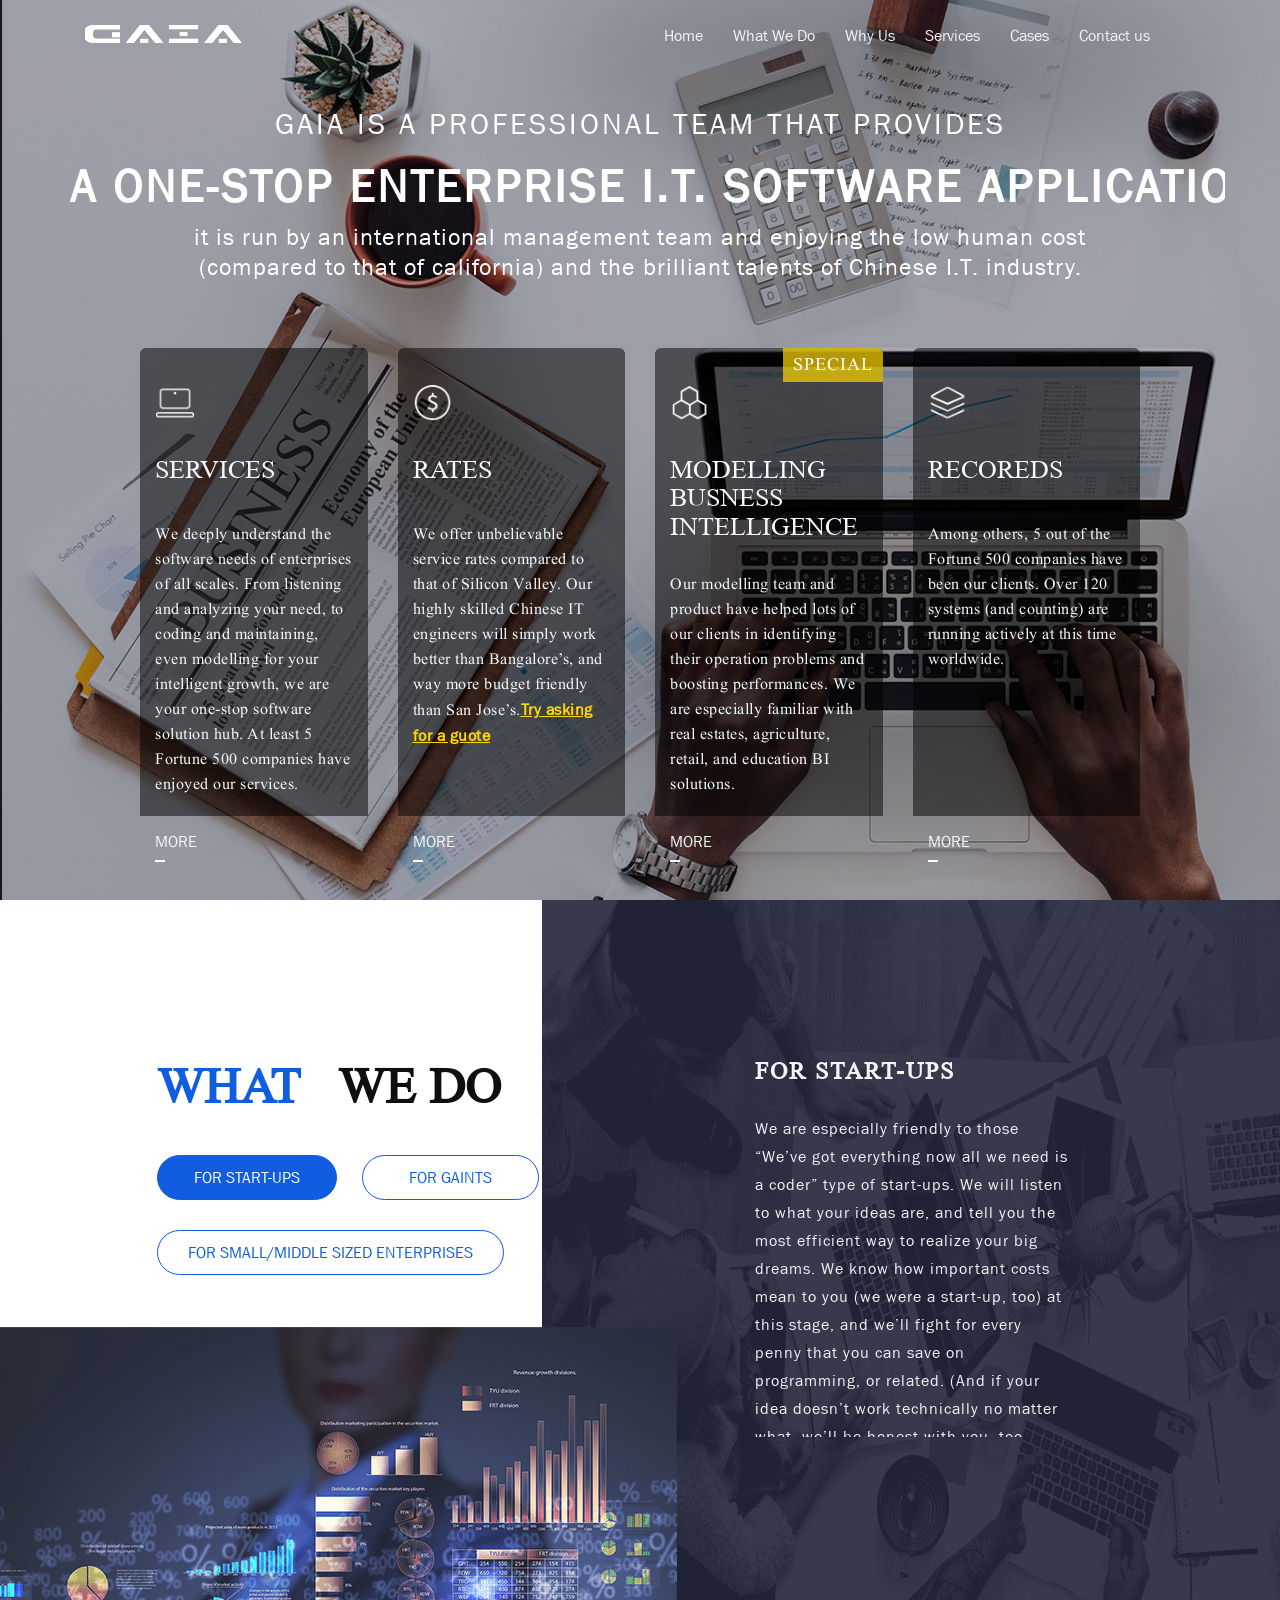
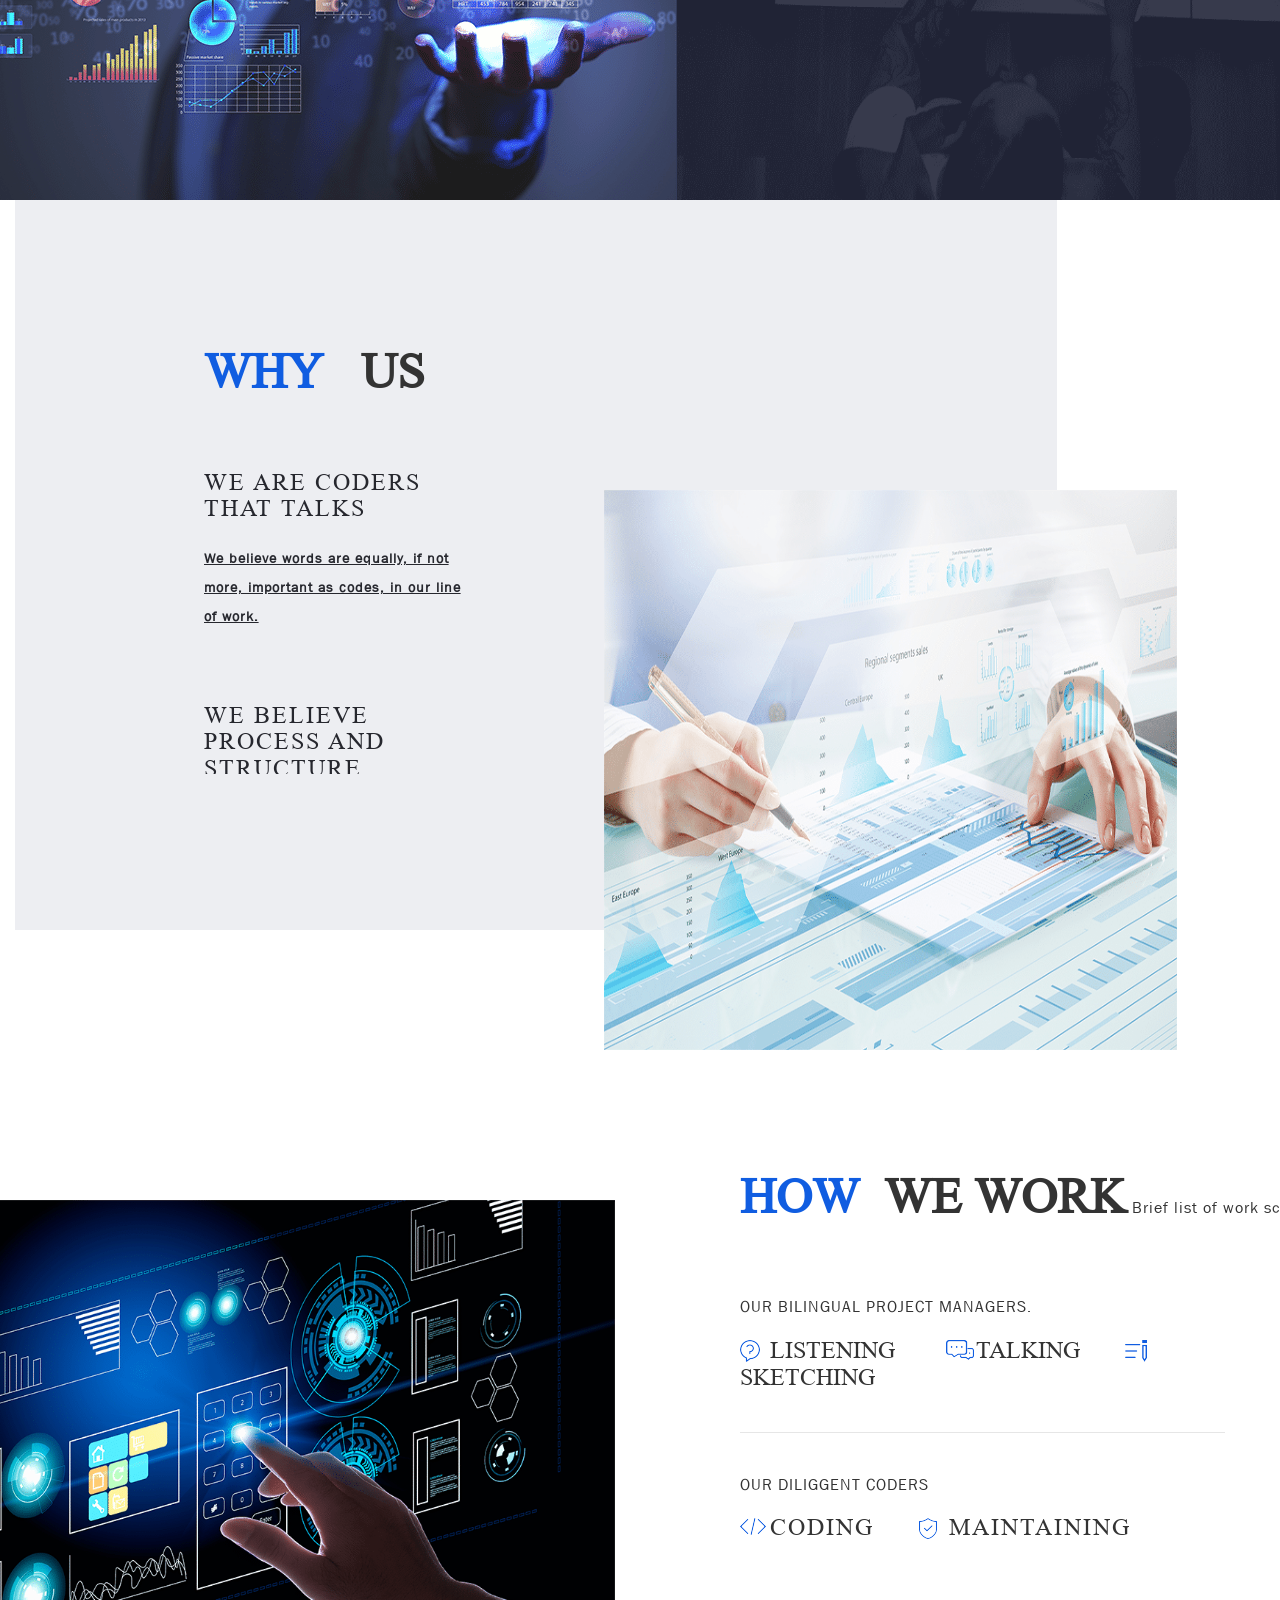
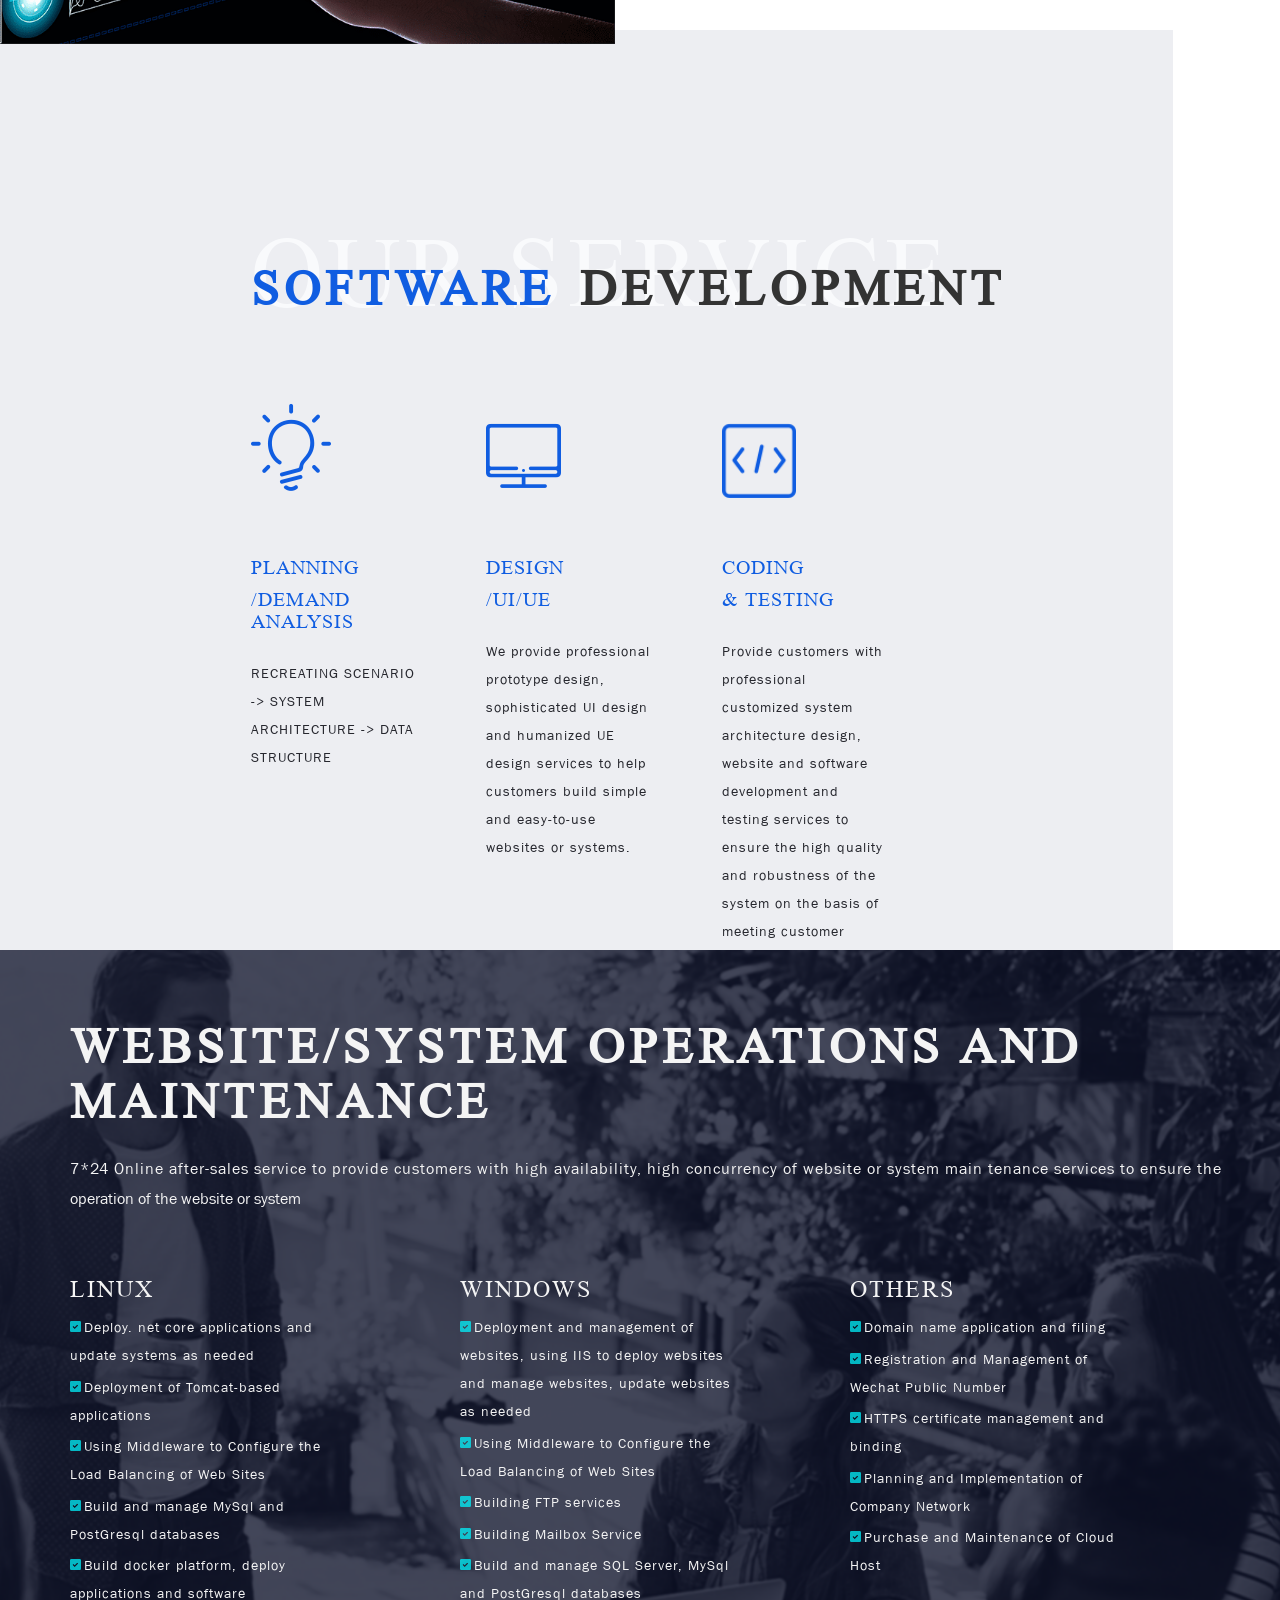
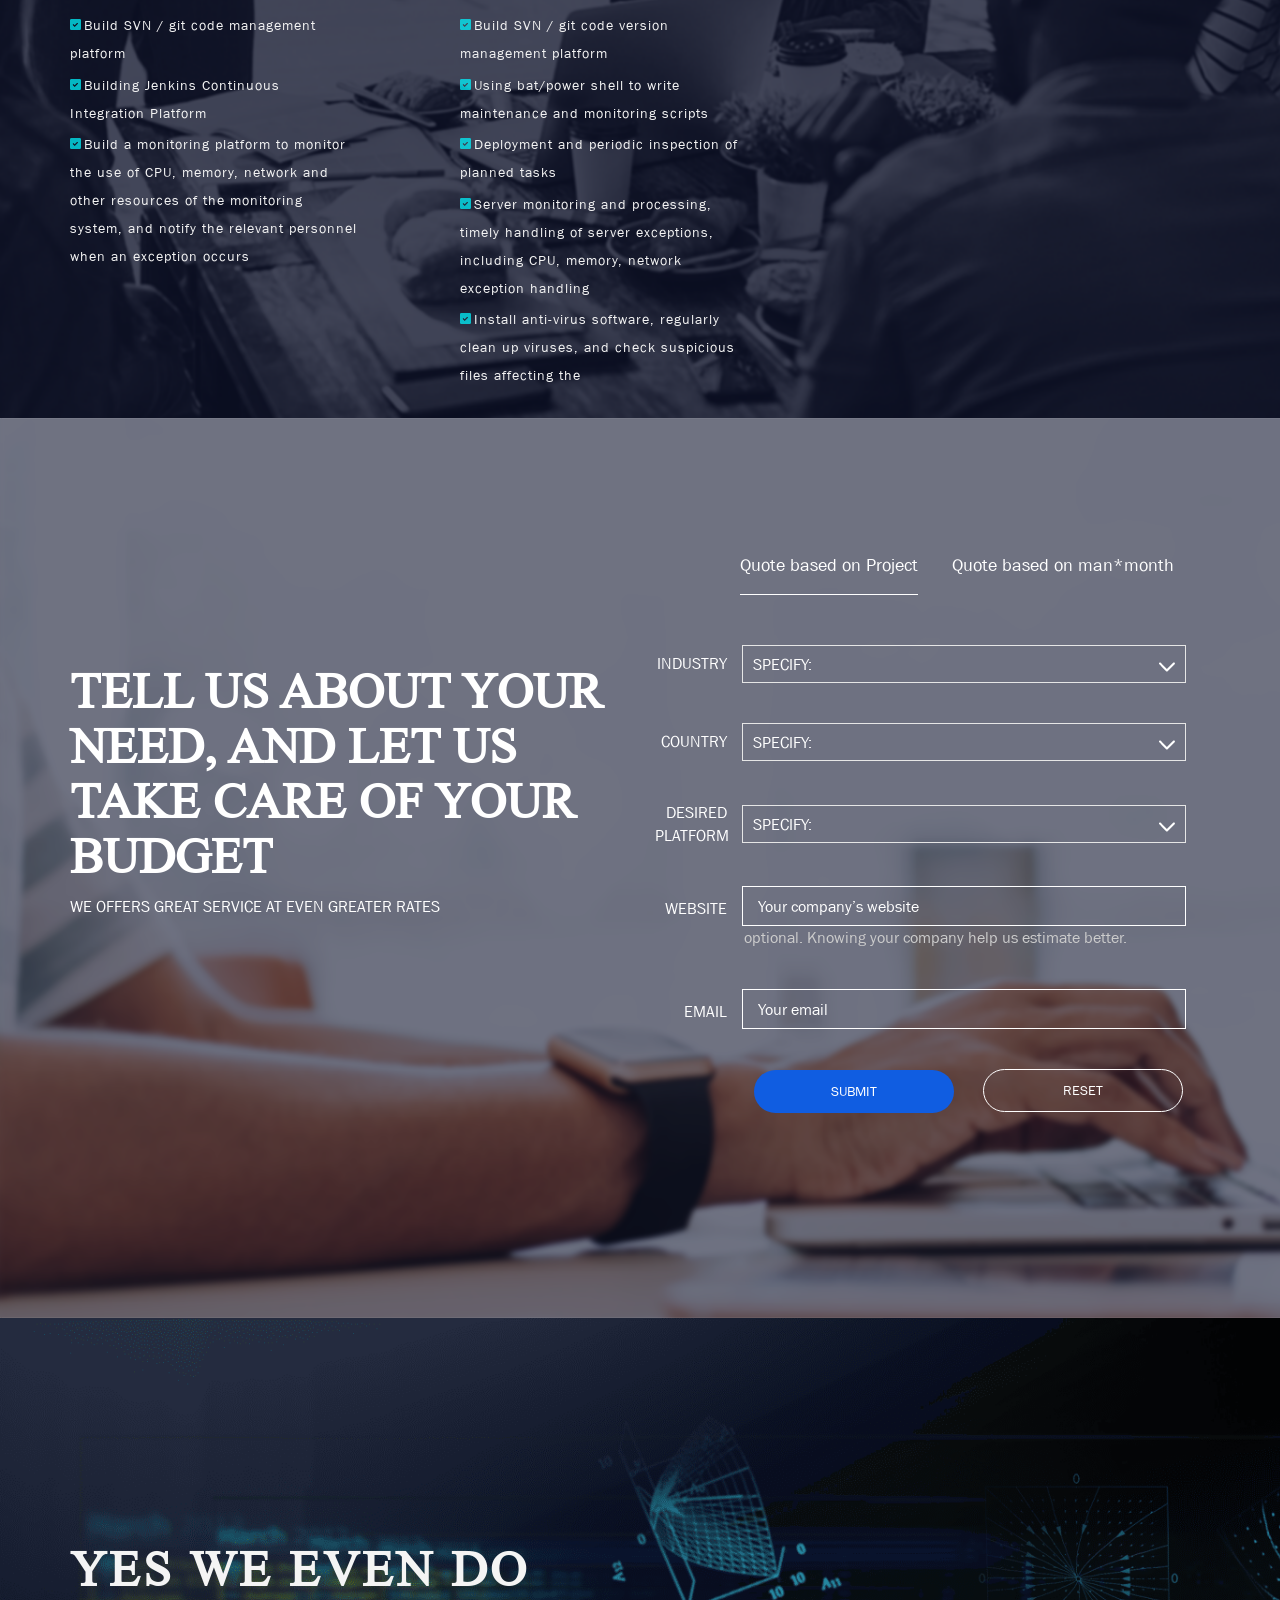
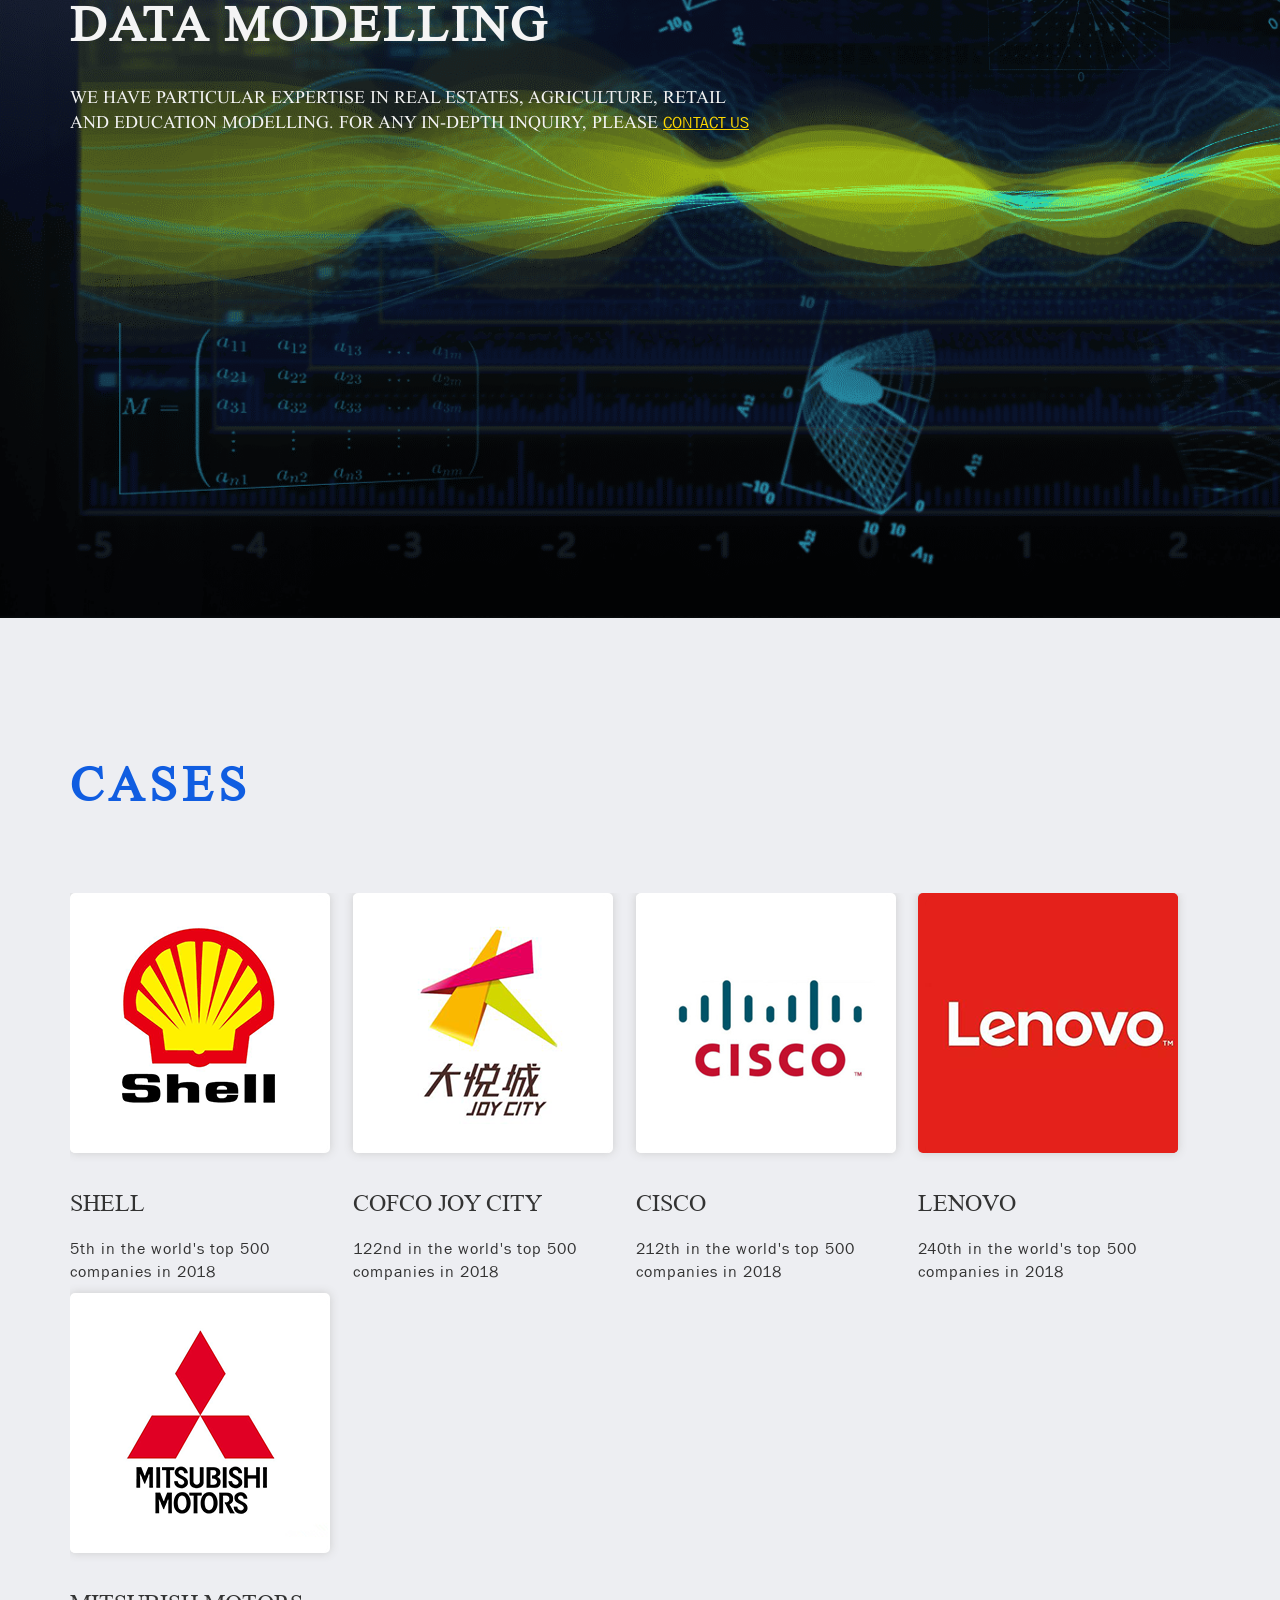
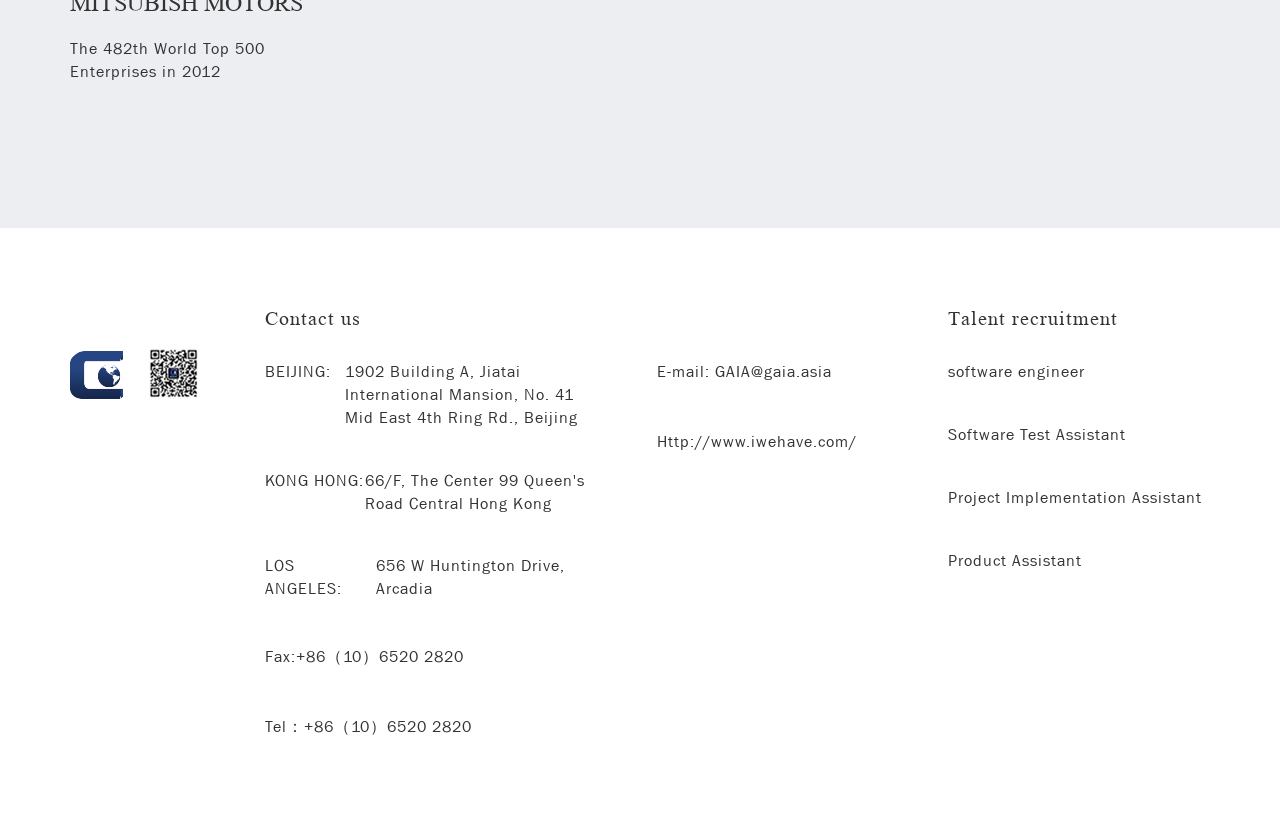
<file: index.html>
<!DOCTYPE html>
<html lang="en">

<head>
    <meta charset="UTF-8">
    <meta name="viewport" content="width=device-width, initial-scale=1.0">
    <meta http-equiv="X-UA-Compatible" content="ie=edge">
    <link rel="stylesheet" href="css/fonts/font-css.css">
    <link rel="stylesheet" href="lib/bootstrap/dist/css/bootstrap.min.css">
    <link rel="stylesheet" href="css/font/iconfont.css">
    <link rel="stylesheet" href="css/index.css">
    <title>GAIA ENTERPRISE SOFTWARE SOLUTION</title>
</head>

<header class="font_white" id="_header">
    <nav class="nav  navbar-fixed-top">
        <div class="container">
            <div class="navbar-header">
                <!--在移动端的时候导航条折叠起来，三横的样式出现，点击该样式可以显示或隐藏导航条上的内容-->
                <button class="navbar-toggle" data-toggle="collapse" data-target="#menu">
                    <span class="icon-bar"></span>
                    <span class="icon-bar"></span>
                    <span class="icon-bar"></span>
                </button>
                <a href="#_header" class="navbar-brand"><img id="logo" src="img/logo.png" title="logo"></a>
            </div>
            <div id="menu" class="collapse navbar-collapse">
                <ul class="nav navbar-nav navbar-right">
                    <li>
                        <a href="#_header">Home</a>
                    </li>
                    <li>
                        <a href="#wecan">
                            <!-- class="dropdown-toggle" -->
                            What We Do
                            <!-- <b class="caret"></b> -->
                        </a>
                        <!-- <ul class="dropdown-menu">
                            <li><a href="#SoftwareDevelopment">Software development</a></li>
                            <li><a href="#our_service">Website/System Operations and Maintenance</a></li>
                            <li><a href="#onservice">Services Team Outsourcing</a></li>
                        </ul> -->
                    </li>
                    <li>
                        <a href="#why">
                            Why Us
                        </a>
                        <!-- <ul class="dropdown-menu">
                            <li><a href="#SoftwareDevelopment">Software development5</a></li>
                            <li><a href="#our_service">Website/System Operations and Maintenance3</a></li>
                            <li><a href="#onservice">Services Team Outsourcing4</a></li>
                        </ul> -->
                    </li>
                    <li>
                        <a href="#service">
                            Services
                        </a>
                        <!-- <ul class="dropdown-menu">
                            <li><a href="#SoftwareDevelopment">Software development2</a></li>
                            <li><a href="#our_service">Website/System Operations and Maintenance3</a></li>
                            <li><a href="#onservice">Services Team Outsourcing4</a></li>
                        </ul> -->
                    </li>
                    <li>
                        <a href="#last_two">Cases</a>
                    </li>
                    <li class="dropdown">
                        <a href="#contact_us">Contact us</a>
                    </li>
                    <!-- <li id="header_rates">RATES</li> -->
                </ul>
            </div>
        </div>
    </nav>
</header>
<div id="home">
    <div class="container">
        <div class="homeheader smallhide">
            <h4 class="font-letter-3">GAIA IS A PROFESSIONAL TEAM THAT PROVIDES</h4>
            <h1 class="font-letter-3 nowrap">A ONE-STOP ENTERPRISE I.T. SOFTWARE APPLICATION SERVICES.</h1>
            <p class="font-letter-1">it is run by an international management team and enjoying the low human cost (compared to that of
                california) and the brilliant talents of Chinese I.T. industry. </p>
        </div>
        <div class="row gaia-card">
            <div class="col-xs-12 col-sm-3 col-md-3 col-lg-3">
                <!-- class="wow bounceInUp"  data-wow-delay="0.3s"-->
                <div class="card">
                    <a href="#wecan">
                        <!--<span class="iconfont icon-service"></span>-->
                        <span class="icon-style icon-services"></span>
                        <h4>SERVICES</h4>
                    </a>
                    <p>We deeply understand the software needs of enterprises of all scales. From listening and
                        analyzing your need, to coding and maintaining, even modelling for your intelligent growth,
                        we are your one-stop software solution hub. At least 5 Fortune 500 companies have enjoyed
                        our services.</p>
                    <h6 class="more"><a href="#wecan">MORE</a></h6>
                </div>
            </div>
            <div class="col-xs-12 col-sm-3 col-md-3 col-lg-3">
                <div class="card">
                    <a href="#contactUs">
                        <!--<span class="iconfont icon-rates"></span>-->
                        <span class="icon-style icon-ratess"></span>
                        <h4>RATES</h4>
                    </a>
                    <p>We offer unbelievable service rates compared to that of Silicon Valley. Our highly skilled
                        Chinese IT engineers will simply work better than Bangalore’s, and way more budget friendly than
                        San Jose’s.<a href="#contactUs" class="yellow">Try asking for a guote</a></p>
                    <h6 class="more"><a href="#contactUs">MORE</a></h6>
                </div>
            </div>
            <div class="col-xs-12 col-sm-3 col-md-3 col-lg-3">

                <div class="card" id="tsheader">

                    <span class="symbol">SPECIAL</span>
                    <a href="#evendo">
                        <!--<span class="iconfont icon-modelling"></span>-->
                        <span class="icon-style icon-modellings"></span>
                        <h4>MODELLING</br>Busness</br>Intelligence</h4>
                    </a>
                    <p>Our modelling team and product have helped lots of our clients in identifying their operation
                        problems and boosting performances. We are especially familiar with real estates,
                        agriculture,
                        retail, and education BI solutions.</p>
                    <h6 class="more"><a href="#evendo">MORE</a></h6>
                </div>
            </div>
            <div class="col-xs-12 col-sm-3 col-md-3 col-lg-3">

                <div class="card">
                    <a href="#last_two">
                        <!--<span class="iconfont icon-records"></span>-->
                        <span class="icon-style icon-recordss"></span>
                        <h4>RECOREDS</h4>
                    </a>
                    <p>Among others, 5 out of the Fortune 500 companies have been our clients. Over 120 systems (and
                        counting) are running actively at this time worldwide. </p>
                    <h6> <a href="#last_two">MORE</a></h6>
                </div>

            </div>
        </div>
    </div>
</div>

<!-- DEF--我们能做什么 -->
<div class="container-fluid" id="wecan">
    <div class="col-lg-5 col-md-5 col-xs-5 ">
        <div class="h80 wecan-title">
            <h2><span class="font_blue">WHAT</span> WE DO</h2>
            <div class="btn-box font-FranklinGothic-Book">
                <div class="part1 btn-blue">FOR START-UPS</div>
                <div class="part3">FOR GAINTS</div><br>
                <div class="part2">FOR SMALL/MIDDLE SIZED ENTERPRISES</div>
            </div>
        </div>
        <div class="h20">
            <div><img src="img/we_canone.png" alt=""></div>
        </div>
    </div>
    <div class="col-lg-7 col-md-7 col-xs-7">
        <h1 class="bannerh1 display-none font-letter-3">WHAT WE DO</h1>
        <div id="myCarousel_one">
            <div class="font_white for-scroll-box">
                <div class="for-scroll">
                    <div class="" id="part1">

                        <h3 class="font-letter-2">FOR START-UPS</h3>
                        <p class="banner_text font-letter-1">
                            We are especially friendly to those “We’ve got everything now all we need is a coder”
                            type of start-ups. We will listen to what your ideas are, and tell you the most
                            efficient way to realize your big dreams. We know how important costs mean to you (we
                            were a start-up, too) at this stage, and we’ll fight for every penny that you can save
                            on programming, or related. (And if your idea doesn’t work technically no matter what,
                            we’ll be honest with you, too.
                        </p>
                    </div>
                    <div id="part2">
                        <h3 class="font-letter-2">For SMALL/MIDDLE SIZED ENTERPRISES</h3>
                        <p class="banner_text font-letter-1">We know what’s been bothering you, as all our customers have told us.
                            Informatization is painful. You can’t believe your employees are still spending 1/3 of
                            their time fighting with the system that’s supposed to help them? Unbearable response
                            time from your IT vendor? Or your IDC has been charging you 3 times you need, for ages?
                            Or simply, “we know we need a system but we just don’t know where to start.” And you are
                            not one of those companies that can live with SAP/IBM’s incredible rates.
                        </p>
                    </div>
                    <div id="part3">
                        <h3 class="font-letter-2">For GAINTS</h3>
                        <p class="banner_text font-letter-1">
                            We know it’s hard to earn your businesses. Sometimes you just have to
                            pay for the big names. That’s ok. But there’re things that they totally suck at. Such as
                            data modelling and business intelligence. In general, to be good at this you need at
                            least 3 things combined:
                            1. The willingness and ability to listen and learn your business;
                            2. Data analytical skillset (THIS IS MATH, NOT PROGRAMMING!);
                            3. Endurance of endless tuning.
                            And while the big names suck at 1, 2, 3, esp. 2, we are exceptionally good at all of
                            them combined. Because we are the reason that they suck (after we left them).

                        </p>
                    </div>
                </div>
            </div>

            <!--<ol class="carousel-indicators" data-ride="carousel" data-interval="1000">
                <li data-target="#myCarousel_one" data-slide-to="0" class="active"></li>
                <li data-target="#myCarousel_one" data-slide-to="1"></li>
                <li data-target="#myCarousel_one" data-slide-to="2"></li>
            </ol>-->
        </div>
    </div>
</div>
<!-- DEF--为什么选择我们 -->
<div class="container-fluid" id="why">
    <div class="col-lg-10 col-md-10 col-xs-10">
        <div id="whyPimg"><img src="img/why.png" alt=""></div>
        <div class="row">
            <div class="col-lg-2 col-md-2 col-xs-0"></div>
            <div class="col-lg-10 col-md-10 col-xs-12" id="whyP">
                <h2><span class="font_blue">WHY</span> US</h2>
                <div id="myCarousel_two" class="">
                    <div class="font_white">
                        <div class="">
                            <h3 class="font-letter-2">WE ARE CODERS THAT TALKS</h3>
                            <p class="banner_text">
                                <a href="#how_worker" class="bule whya font-letter-1">We believe words are equally, if not more, important
                                    as codes, in our line of
                                    work.</a>
                            </p>
                        </div>
                        <div class=" ">
                            <h3 class="font-letter-2">WE BELIEVE PROCESS AND STRUCTURE MATTER</h3>
                            <p class="banner_text font-letter-1">
                                We put great emphasis on planning and structure so you won’t be spending 2 months
                                constructing the system and the next 12 months debugging/patching it. (because of our
                                methodology, our systems are always BI ready)
                            </p>
                        </div>
                        <div class=" ">
                            <h3 class="font-letter-2">WE ARE VERSATILE AND EXPERIENCED</h3>
                            <p class="banner_text font-letter-1">
                                We’ve helped companies of all sizes, from <a href="#last_two" class="bule whya">COMMUNITY
                                    REAL ESTATEAGENTS</a>
                                to<a href="#last_two" class="bule whya">FORTUNE 500s</a>,to improve their IT tools and
                                alilities.
                            </p>
                        </div>
                    </div>
                    <!--<ol class="carousel-indicators" data-ride="carousel" data-interval="1000">
                        <li data-target="#myCarousel_two" data-slide-to="0" class="active"></li>
                        <li data-target="#myCarousel_two" data-slide-to="1"></li>
                        <li data-target="#myCarousel_two" data-slide-to="2"></li>
                    </ol>-->
                </div>

            </div>
        </div>
    </div>
</div>

<!-- DEF--我们怎么工作、、 -->
<div class="container" id="how_worker">
    <div>
        <h2 class="nowrap"><span class="font_blue">HOW</span>WE WORK<em class="font-letter-1 nowrap">Brief list of work scope</em></h2>
        <p class="maringtop40 font-letter-1">OUR BILINGUAL PROJECT MANAGERS.</p>
        <h3><span class="workback1 font-letter-2"></span>LISTENING <span class="workback2 paddingleft50"></span>TALKING<span
                class="workback3 paddingleft50"></span>SKETCHING</h3>
        <div class="border-top"></div>
        <p class="maringtop40 font-letter-1">OUR DILIGGENT CODERS</p>
        <h3 class="font-letter-2"><span class="workback4"></span>CODING<span
                class="workback5 paddingleft50"></span>MAINTAINING</h3>
    </div>
    <div>
        <img src="img/howworker.png" alt="">
    </div>
</div>
<!-- OUR SERVICE -- DEV、、 -->
<div class="container-fluid" id="service">
    <div class="row" id="SoftwareDevelopment">
        <div class="col-lg-11 col-md-11 col-xs-12" id="software">
            <div class="row">
                <div class="col-lg-2 col-md-2 col-xs-0"></div>
                <div class="col-lg-8 col-md-8 col-xs-12 bac-box">
                    <div class="bac">
                        OUR SERVICE
                    </div>
                    <h2><span class="font_blue">SOFTWARE</span>DEVELOPMENT</h2>
                </div>
            </div>
            <div class="row fontsizeblue">
                <div class="col-lg-2 col-md-2 col-xs-0"></div>
                <div class="col-lg-2 col-md-3 col-xs-6 ">
                    <div class="sortware_ico">
                        <div class="planning imgmaring imgmaringone"></div>
                    </div>
                    <h3 class="font_blue font-letter-1">PLANNING</h3>
                    <h3 class="font_blue mt-10 mb-26 font-letter-1">/DEMAND ANALYSIS</h3>
                    <p class="font-style">
                        RECREATING SCENARIO -> SYSTEM ARCHITECTURE -> DATA STRUCTURE
                    </p>
                </div>
                <div class="col-lg-2 col-md-3 col-xs-6 ">
                    <div class="sortware_ico">
                        <div class="design imgmaring imgmaringtwo"></div>
                    </div>
                    <h3 class="font_blue font-letter-1">DESIGN</h3>
                    <h3 class="font_blue mt-10 mb-26 font-letter-1">/UI/UE</h3>
                    <p class="font-style">
                        We provide professional prototype design, sophisticated UI design and humanized UE design
                        services to help customers build simple and easy-to-use websites or systems.
                    </p>
                </div>
                <div class="col-lg-2 col-md-3 col-xs-6">
                    <div class="sortware_ico">
                        <div class="img software imgmaring imgmaringthree"></div>
                    </div>
                    <h3 class="font_blue font-letter-1">CODING</h3>
                    <h3 class="font_blue mt-10 mb-26 font-letter-1">& TESTING</h3>
                    <p class="font-style">
                        Provide customers with professional customized system architecture design, website and
                        software
                        development and testing services to ensure the high quality and robustness of the system on
                        the
                        basis of meeting customer requirements for system performance.
                    </p>
                </div>
                <div class="col-lg-2 col-md-3 col-xs-6 ">
                    <div class="sortware_ico">
                        <div class="design imgmaring imgmaringfour"></div>
                    </div>
                    <h3 class="font_blue mb-52">MODELLING</h3>
                    <h3 class="font_blue"></h3>
                    <p class="font-style">
                        Our modelling team and product have helped lots of our clients in identifying their operation problems and boosting performances. We are especially familiar with real estates, agriculture, retail, and education BI solutions.
                    </p>
                </div>
            </div>
        </div>
    </div>
</div>
<!-- Our Service——Operation/Main、、 -->
<div id="ourServiceHight">
    <div class="row no-gutters">
        <div class="col-lg-12 col-md-12 col-xs-12" id="our_service">
            <div class="container">
                <div>
                    <h2 class="font-space-4 mb-27 font-letter-5">WEBSITE/SYSTEM OPERATIONS AND MAINTENANCE</h2>
                    <p class="font-letter-1 nowrap">7*24 Online after-sales service to provide customers with high availability, high concurrency of
                        website or system main tenance services to ensure the stable</p>
                    <p>operation of the website or system</p>
                </div>
                <div class="row" id="our_lg">
                    <div class="col-lg-4 col-md-4 col-xs-4">
                        <h3 class="font-letter-2">LINUX</h3>
                        <p><span></span>Deploy. net core applications and update systems as needed</p>
                        <p><span></span>Deployment of Tomcat-based applications</p>
                        <p><span></span>Using Middleware to Configure the Load Balancing of Web Sites</p>
                        <p><span></span>Build and manage MySql and PostGresql databases</p>
                        <p><span></span>Build docker platform, deploy applications and software</p>
                        <p><span></span>Build SVN / git code management platform</p>
                        <p><span></span>Building Jenkins Continuous Integration Platform</p>
                        <p><span></span>Build a monitoring platform to monitor the use of CPU, memory, network and other
                            resources of the monitoring system, and notify the relevant personnel when an exception
                            occurs</p>
                    </div>
                    <div class="col-lg-4 col-md-4 col-xs-4">
                        <h3 class="font-letter-2">WINDOWS</h3>
                        <p><span></span>Deployment and management of websites, using IIS to deploy websites and manage
                            websites, update websites as needed</p>
                        <p><span></span>Using Middleware to Configure the Load Balancing of Web Sites</p>
                        <p><span></span>Building FTP services</p>
                        <p><span></span>Building Mailbox Service</p>
                        <p><span></span>Build and manage SQL Server, MySql and PostGresql databases</p>
                        <p><span></span>Build SVN / git code version management platform</p>
                        <p><span></span>Using bat/power shell to write maintenance and monitoring scripts</p>
                        <p><span></span>Deployment and periodic inspection of planned tasks</p>
                        <p><span></span>Server monitoring and processing, timely handling of server exceptions,
                            including CPU, memory, network exception handling</p>
                        <p><span></span>Install anti-virus software, regularly clean up viruses, and check suspicious
                            files affecting the </p>

                    </div>
                    <div class="col-lg-4 col-md-4 col-xs-4">
                        <h3 class="font-letter-2">OTHERS</h3>
                        <p><span></span>Domain name application and filing</p>
                        <p><span></span>Registration and Management of Wechat Public Number</p>
                        <p><span></span>HTTPS certificate management and binding</p>
                        <p><span></span>Planning and Implementation of Company Network</p>
                        <p><span></span>Purchase and Maintenance of Cloud Host</p>
                    </div>
                </div>
                <div class="row" id="our_xs">
                    <div class="col-xs-12">
                        <h3>LINUX</h3>
                        <p><span></span>Deploy. net core applications and update systems as needed</p>
                        <p><span></span>Deployment of Tomcat-based applications</p>
                        <p><span></span>Using Middleware to Configure the Load Balancing of Web Sites</p>
                        <p><span></span>Build and manage MySql and PostGresql databases</p>
                        <p><span></span>Build docker platform, deploy applications and software</p>
                        <p><span></span>Build SVN / git code management platform</p>
                        <p><span></span>Building Jenkins Continuous Integration Platform</p>
                        <p><span></span>Build a monitoring platform to monitor the use of CPU, memory, network and other
                            resources of the monitoring system, and notify the relevant personnel when an exception
                            occurs</p>
                        <h3>WINDOWS</h3>
                        <p><span></span>Deployment and management of websites, using IIS to deploy websites and manage
                            websites, update websites as needed</p>
                        <p><span></span>Using Middleware to Configure the Load Balancing of Web Sites</p>
                        <p><span></span>Building FTP services</p>
                        <p><span></span>Building Mailbox Service</p>
                        <p><span></span>Build and manage SQL Server, MySql and PostGresql databases</p>
                        <p><span></span>Build SVN / git code version management platform</p>
                        <p><span></span>Using bat/power shell to write maintenance and monitoring scripts</p>
                        <p><span></span>Deployment and periodic inspection of planned tasks</p>
                        <p><span></span>Server monitoring and processing, timely handling of server exceptions,
                            including CPU, memory, network exception handling</p>
                        <p><span></span>Install anti-virus software, regularly clean up viruses, and check suspicious
                            files affecting the </p>
                        <h3>OTHERS</h3>
                        <p><span></span>Domain name application and filing</p>
                        <p><span></span>Registration and Management of Wechat Public Number</p>
                        <p><span></span>HTTPS certificate management and binding</p>
                        <p><span></span>Planni g and Implementation of Company Network</p>
                        <p><span></span>Purchase and Maintenance of Cloud Host</p>
                    </div>
                </div>
            </div>

        </div>
    </div>
</div>
<div id="contactUs">
    <div class="container">
        <div class="row">
            <div class="col-xs-12 col-sm-6 col-md-6 col-lg-6 us_Explain">
                <h2>TELL US ABOUT YOUR<br> NEED, AND LET US TAKE CARE OF YOUR BUDGET</h2>
                <p>WE OFFERS GREAT SERVICE AT EVEN GREATER RATES</p>
            </div>
            <div class="col-xs-12 col-sm-6 col-md-6 col-lg-6 paddingleft10">
                <div id="contactus_form">
                    <div>
                        <div class="cibtact_bottomborder">Quote based on Project</div>
                        <div>Quote based on man*month</div>
                    </div>
                    <div>
                        <div class="fromposition">

                            <div class="from_select">
                                <span>INDUSTRY</span>
                                <div class="select_item">
                                    <div class="filter-box box1">
                                        <div class="filter-text">
                                            <input class="filter-title" type="text" readonly placeholder="SPECIFY:" />
                                            <i class="icon icon-filter-arrow"></i>
                                        </div>
                                        <select name="filter">
                                            <option value="unaudited">REAL ESTATE</option>
                                            <option value="nothrough">RETAIL</option>
                                            <option value="audit">EDUCATION</option>
                                            <option value="audited">MEDICINE</option>
                                            <option value="passed">SOFTWARE</option>
                                            <option value="other">OTHER</option>
                                        </select>
                                    </div>
                                </div>
                                <input type="text" class="otherinput" placeholder="SPECIFY">
                            </div>
                            <div class="from_select">
                                <span>COUNTRY</span>
                                <div class="select_item">
                                    <div class="filter-box box2">
                                        <div class="filter-text">
                                            <input class="filter-title" type="text" readonly placeholder="SPECIFY:" />
                                            <i class="icon icon-filter-arrow"></i>
                                        </div>
                                        <select name="filter">
                                            <option value="Unite States">Unite States</option>
                                            <option value="Great China Region">Great China Region</option>
                                            <option value="Europe">Europe</option>
                                            <option value="other">OTHER</option>
                                        </select>
                                    </div>
                                </div>
                                <input type="text" class="otherinput" placeholder="SPECIFY">
                            </div>
                            <div class="from_select">
                                <span>DESIRED PLATFORM</span>
                                <div class="select_item">
                                    <div class="filter-box box5">
                                        <div class="filter-text">
                                            <input class="filter-title" type="text" readonly placeholder="SPECIFY:" />
                                            <i class="icon icon-filter-arrow"></i>
                                        </div>
                                        <select name="filter">
                                            <option value="care">We don’t care</option>
                                            <option value="net">.NET/.NET CORE</option>
                                            <option value="java">JAVA</option>
                                            <option value="php">PHP</option>
                                            <option value="other">OTHER</option>
                                        </select>
                                    </div>
                                </div>
                                <input type="text" class="otherinput" placeholder="SPECIFY">
                            </div>
                            <div>
                                <span>WEBSITE</span>
                                <input type="text" placeholder="Your company’s website">
                                <p class="tszs">optional. Knowing your company help us estimate better.</p>
                            </div>
                            <div class="margingbottom10">
                                <span>EMAIL</span>
                                <input type="text" placeholder="Your email">
                            </div>
                            <div class="contact_button">
                                <button type="submit" class="btn btn-primary onebutton">SUBMIT</button>
                                <button id="reset">RESET</button>
                            </div>
                        </div>
                        <div style="display: none" class="fromposition">
                            <div>
                                <span>INDUSTRY</span>
                                <div class="select_item">
                                    <div class="filter-box box3">
                                        <div class="filter-text">
                                            <input class="filter-title" type="text" readonly placeholder="SPECIFY:" />
                                            <i class="icon icon-filter-arrow"></i>
                                        </div>
                                        <select name="filter">
                                            <option value="new">REAL ESTATE</option>
                                            <option value="unaudited">RETAIL</option>
                                            <option value="nothrough">EDUCATION</option>
                                            <option value="audit">MEDICINE </option>
                                            <option value="audited">SOFTWARE</option>
                                            <option value="other">OTHER</option>
                                        </select>
                                    </div>
                                </div>
                                <input type="text" class="otherinput" placeholder="SPECIFY">
                            </div>
                            <div class="from_select">
                                <span>COUNTRY</span>
                                <div class="select_item">
                                    <div class="filter-box box4">
                                        <div class="filter-text">
                                            <input class="filter-title" type="text" readonly placeholder="SPECIFY:" />
                                            <i class="icon icon-filter-arrow"></i>
                                        </div>
                                        <select name="filter">
                                            <option value="REALESTATE">Unite States</option>
                                            <option value="Unite States">Great China Region</option>
                                            <option value="Europe">Europe</option>
                                            <option value="other">OTHER</option>
                                        </select>
                                    </div>
                                </div>
                                <input type="text" class="otherinput" placeholder="SPECIFY">
                            </div>
                            <div class="from_select">
                                <span>DESIRED PLATFORM</span>
                                <div class="select_item">
                                    <div class="filter-box box6">
                                        <div class="filter-text">
                                            <input class="filter-title" type="text" readonly placeholder="SPECIFY:" />
                                            <i class="icon icon-filter-arrow"></i>
                                        </div>
                                        <select name="filter">
                                            <option value="care">We don’t care</option>
                                            <option value="net">.NET/.NET CORE</option>
                                            <option value="java">JAVA</option>
                                            <option value="php">PHP</option>
                                            <option value="other">OTHER</option>
                                        </select>
                                    </div>
                                </div>
                                <input type="text" class="otherinput" placeholder="SPECIFY">
                            </div>
                            <div>
                                <span>ENGINEERS</span>
                                <input type="text" placeholder="of engineers needed">
                            </div>
                            <div>
                                <span>WEBSITE</span>
                                <input type="text" placeholder="Your company’s website">
                                <p class="tszs">optional. Knowing your company help us estimate better.</p>
                            </div>
                            <div class="margingbottom10">
                                <span>EMAIL</span>
                                <input type="text" placeholder="Your email">
                            </div>
                            <div class="contact_button">
                                <button type="submit" class="btn btn-primary onebutton">SUBMIT</button>
                                <button id="reset">RESET</button>
                            </div>
                        </div>
                    </div>
                </div>

            </div>
        </div>
    </div>
</div>
<div class="container-flid bannerthree-slide" id="evendo">
    <div class="container banner_position">
        <h2 class="font-letter-3">YES WE EVEN DO<br>DATA MODELLING</h2>
        <h4>WE HAVE PARTICULAR EXPERTISE IN REAL ESTATES, AGRICULTURE, RETAIL</h4>
        <h4>AND EDUCATION MODELLING. FOR ANY IN-DEPTH INQUIRY, PLEASE <a href="#contact_us" class="colorhref">CONTACT
                US</a></h4>
    </div>
</div>

<div id="last_two">
    <div class="container">
        <div>
            <!-- -- 案例分享  -- -->
            <h2 class="font_blue font-letter-5">CASES</h2>
            <div id="Case">
                <ul>
                    <li>
                        <div>
                            <div class="img case_one"></div>
                        </div>
                        <h3 class="mb-20">SHELL</h3>
                        <p class="font-letter-1">5th in the world's top 500 companies in 2018</p>
                    </li>
                    <li>
                        <div>
                            <div class="img case_two"></div>
                        </div>
                        <h3 class="mb-20">COFCO JOY CITY</h3>
                        <p class="font-letter-1">122nd in the world's top 500 companies in 2018</p>
                    </li>
                    <li>
                        <div>
                            <div class="img case_three"></div>
                        </div>
                        <h3 class="mb-20">CISCO</h3>
                        <p class="font-letter-1">212th in the world's top 500 companies in 2018</p>
                    </li>
                    <li>
                        <div id="lenovo">
                            <div class="img case_four"></div>
                        </div>
                        <h3 class="mb-20">LENOVO</h3>
                        <p class="font-letter-1">240th in the world's top 500 companies in 2018</p>
                    </li>
                    <li>
                        <div>
                            <div class="img case_five"></div>
                        </div>
                        <h3 class="mb-20">MITSUBISH MOTORS</h3>
                        <p class="font-letter-1">The 482th World Top 500 Enterprises in 2012</p>
                    </li>
                </ul>
            </div>
            <!-- -- 联系我们  -- -->
            <!--  <div class="row" id="contact_us">
                <div class="col-lg-3 col-md-3">
                    <div class="imgposition">
                        <div class="img gaia"></div>
                        <div class="img gaia_erweima"></div>
                    </div>
                </div>
                <div class="col-lg-6 col-md-6 afterchoose">
                    <h4>Contact us</h4>
                    <p class="one_p"><span>Add：</span>1719 Building A,Jiatai InternationalMansion, No. 41 Mid East 4th
                        Ring Rd.,
                        Beijing</p>
                    <p class="p_paddingleft"><span>E-mail:</span> GAIA@gaia.asia</p>
                    <p><span>Fax:</span>+86（10）6520 2820</p>
                    <p class="p_paddingleft"><span>Http:</span>//www.iwehave.com/</p>
                    <p><span>Tel：</span>+86（10）6520 2820</p>
                </div>
                <div class="col-lg-3 col-md-3 threeafterchoose">
                    <h4>Talent recruitment</h4>
                    <p>software engineer</p>
                    <p>Software Test Assistant</p>
                    <p>Project Implementation Assistant</p>
                    <p>Product Assistant</p>
                </div>
            </div>-->
            <!-- -- 手机端 -- -->
            <div id="contact_us_xs">
                <div class="row">
                    <div class="col-xs-6">
                        <h4>Contact us</h4>
                        <p><span>Add：</span>1719 Building A， Jiatai InternationalMansion, No. 41 Mid East 4th Ring
                            Rd.,
                            Beijing</p>
                        <p><span>Tel：</span>+86（10）6520 2820</p>
                        <p><span>Fax:</span>+86（10）6520 2820</p>
                        <p><span>E-mail:</span> GAIA@gaia.asia</p>
                        <p><span>Http</span>//www.iwehave.com/</p>
                    </div>
                    <div class="col-xs-6">
                        <h4>Talent recruitment</h4>
                        <p>software engineer</p>
                        <p>Software Test Assistant</p>
                        <p>Project Implementation Assistant</p>
                        <p>Product Assistant</p>
                        <div>
                            <div class="img gaia"></div>
                            <div class="img gaia_erweima"></div>
                        </div>
                    </div>
                </div>
            </div>
        </div>
    </div>
    <div id="_top">
        <a href="#_header"></a>
    </div>
</div>
<div class="pc-footer font-letter-1" id="contact_us">
    <div class="container">
        <div class="row">
            <div class="col-lg-2 col-md-3">
                <div class="imgposition">
                    <div class="img gaia"></div>
                    <div class="img gaia_erweima"></div>
                </div>
            </div>
            <div class="col-lg-7 col-md-6 afterchoose">
                <h4>Contact us</h4>
               <div class="over-hidden">
                   <p class="one_p over-hidden" style="padding-bottom: 5px">
                      <!-- <span class="float-left" style="width: 40px;">Add：</span>-->
                       <span class="float-right over-hidden" >
                          <span class="over-hidden">
                             <span class="float-left" style="width: 80px;">BEIJING:</span> <span class="float-right" style="width: calc(100% - 80px);padding-bottom: 40px;">1902 Building A, Jiatai International Mansion, No. 41 Mid East 4th Ring Rd., Beijing</span>
                              <br>
                              <span class="float-left" style="width: 100px;">KONG HONG: </span><span class="float-right" style="width: calc(100% - 100px);padding-bottom: 40px;">66/F, The Center 99 Queen's Road Central Hong Kong</span>
                              <br>
                              <span class="float-left" style="width: 111px;">LOS ANGELES:</span> <span class="float-right" style="width: calc(100% - 111px);padding-bottom: 40px;">656 W Huntington Drive, Arcadia</span>
                          </span>
                        </span>
                   </p>
                   <p class="p_paddingleft"><span>E-mail:</span> GAIA@gaia.asia</p>
                   <p class="p_paddingleft"><span>Http:</span>//www.iwehave.com/</p>
               </div>
                <p><span>Fax:</span>+86（10）6520 2820</p>
                <p class="p_paddingleft"></p>
                <p><span>Tel：</span>+86（10）6520 2820</p>
            </div>
            <div class="col-lg-3 col-md-3 threeafterchoose">
                <h4>Talent recruitment</h4>
                <p>software engineer</p>
                <p>Software Test Assistant</p>
                <p>Project Implementation Assistant</p>
                <p>Product Assistant</p>
            </div>
        </div>
    </div>
</div>
<script src="./lib/jquery/jquery-1.11.1.min.js"></script>
<script src="./lib/bootstrap/dist/js/bootstrap.min.js"></script>
<script src="js/index.js"></script>

</html>
</file>
<file: css/fonts/font-css.css>
@font-face {
    font-family: 'FranklinGothic-Book';     /* 这个名字可以自己定义 */
    src: url('../fonts/frabk/FRABK.eot'); /* IE9 Compat Modes */      /*这里以及下面的src后面的地址填的都是自己本地的相对地址*/
    src: url('../fonts/frabk/FRABK.eot?#iefix') format('embedded-opentype'), /* IE6-IE8 */
    url('../fonts/frabk/FRABK.woff') format('woff'), /* Modern Browsers */
    url('../fonts/frabk/FRABK.ttf')  format('truetype'), /* Safari, Android, iOS */
    url('../fonts/frabk/FRABK.svg#FranklinGothic-Book') format('svg'); /* Legacy iOS */
    font-weight: normal;
    font-style: normal;
}
@font-face {
    font-family: 'MongolianBaiti';     /* 这个名字可以自己定义 */
    src: url('../fonts/monbaiti/monbaiti.eot'); /* IE9 Compat Modes */      /*这里以及下面的src后面的地址填的都是自己本地的相对地址*/
    src: url('../fonts/monbaiti/monbaiti.eot?#iefix') format('embedded-opentype'), /* IE6-IE8 */
    url('../fonts/monbaiti/monbaiti.woff') format('woff'), /* Modern Browsers */
    url('../fonts/monbaiti/monbaiti.ttf')  format('truetype'), /* Safari, Android, iOS */
    url('../fonts/monbaiti/monbaiti.svg#MongolianBaiti') format('svg'); /* Legacy iOS */
    font-style: normal;
    font-weight: normal;
}
</file>
<file: css/font/iconfont.css>
@font-face {font-family: "iconfont";
  src: url('iconfont.eot?t=1562827316311'); /* IE9 */
  src: url('iconfont.eot?t=1562827316311#iefix') format('embedded-opentype'), /* IE6-IE8 */
  url('[data-uri]') format('woff2'),
  url('iconfont.woff?t=1562827316311') format('woff'),
  url('iconfont.ttf?t=1562827316311') format('truetype'), /* chrome, firefox, opera, Safari, Android, iOS 4.2+ */
  url('iconfont.svg?t=1562827316311#iconfont') format('svg'); /* iOS 4.1- */
}

.iconfont {
  font-family: "iconfont" !important;
  font-size: 16px;
  font-style: normal;
  -webkit-font-smoothing: antialiased;
  -moz-osx-font-smoothing: grayscale;
}

.icon-modelling:before {
  content: "\e631";
}

.icon-rates:before {
  content: "\e658";
}

.icon-records:before {
  content: "\e7c3";
}

.icon-service:before {
  content: "\e60a";
}
</file>
<file: css/index.css>
@media (min-width: 1800px) {
    .container {
        width: 1450px;
    }
}

.img {
    background: url(../img/img.png) no-repeat;
}

.choose {
    height: 11px;
    width: 11px;
    background-position: 0 0;
}

.gaia_erweima {
    height: 51px;
    width: 52px;
    background-position: 0 -11px;
}

.gaia {
    height: 48px;
    width: 53px;
    background-position: 0 -62px;
}

.software {
    height: 75px;
    width: 75px;
    background: url('../img/img/8.png') no-repeat;
    background-size: 98%;
    /*background-position: 0 -110px;*/
}

.design {
    height: 65px;
    width: 75px;
    background: url('../img/img/7.png') no-repeat;
    background-size: 100%;
    /*background-position: 0 -181px;*/
}
.modelling{
    height: 65px;
    width: 75px;
    background: url('../img/img/9.png') no-repeat;
    background-size: 100%;
}

.planning {
    height: 88px;
    width: 80px;
    background: url('../img/img/6.png') no-repeat;
    background-size: 100%;
   /* background-position: 0 -246px;*/
}

.logo {
    height: 18px;
    width: 157px;
    background-position: 0 -334px;
}

.logohover {
    height: 18px;
    width: 157px;
    background-position: 0 -352px;
}

.case_two {
    height: 100%;
    width: 100%;
    background-position: 0 -370px;
}

.case_three {
    height: 260px;
    width: 260px;
    background-position: 0 -630px;
}

.case_one {
    height: 260px;
    width: 260px;
    background-position: 0 -890px;
}

.case_five {
    height: 260px;
    width: 260px;
    background-position: 0 -1150px;
}

.case_four {
    height: 280px;
    width: 280px;
    background-position: 0 -1410px;
}

.bmxone {
    height: 70px;
    width: 799px;
    background-position: 0 -1690px;
}



.imgposition>div {
    display: inline-block;
    margin-right: 20px;
}

.imgmaring {
    position: absolute;
    top: 50%;
}

.imgmaringone {
    margin-top: -44px;
}

.imgmaringtwo {
    margin-top: -24px;
}

.imgmaringthree {
    margin-top: -24px;
}

.imgmaringfour {
    background: url(../img/modelling.png)no-repeat;
    margin-top: -24px;
    height: 80px;
}
.float-left{
    float: left;
}
.float-right{
    float: right;
}
.over-hidden{
    overflow: hidden;
}

/* 头部 */
* {
    font-family: FranklinGothic-Book;
    font-size: 16px;
}

.nav>li>a:hover {
    background: none;
}

h2,
h3,
h4,
h5 {
    font-family: MongolianBaiti;
}

h2 {
    font-size: 50px;
    font-weight: 600;
}

.thickening {
    font-weight: 600;
}

.icon-bar {
    background-color: #f4f4f4;
}

.font_blue {
    color: #105de1;
    font-family: MongolianBaiti;
    margin-right: 25px;
    font-size: 50px;
}

#SoftwareDevelopment .fontsizeblue .font_blue {
    font-size: 20px;
}

.font_white {
    color: #f4f4f4;
}

.bxwz {
    position: relative;
}

.banner_text {
    line-height: 28px;
}

#logo {
    background: url(../img/logo.png);
}

.navhover {
    background: #f4f4f4;
    color: #264683;
}

#service>li>a:hover,
#case>li>a:hover {
    color: #264683;
}

.dropdown-menu {
    border: none;
}

#menu>ul.navbar-right {
    margin-right: 45px;
}

.nav>li>a {
    color: #f4f4f4;
}

.towardstop {
    content: "";
    border-top: 0;
    border-bottom: 4px solid;
}

/* banner */


.bannerthree-slide {
    background: url(../img/bannerthree.png)no-repeat;
    height: 100vh;
    background-size: cover;
}

#myCarousel {
    width: 100%;
    height: 960px;
}

.carousel-inner {
    height: 100%;
}

.item {
    width: 100%;
    height: 100%;
}

/* /banner 导航样式 */
#myCarousel .carousel-indicators li,
#myCarousel_two .carousel-indicators li,
#myCarousel_three .carousel-indicators li {
    width: 20px;
    height: 2px;
    margin: 1px;
    background-color: #505051;
    border: none;
    border-radius: 0;

}
#tsheader >h4{
    height: 86px;
}
#myCarousel_one {
    width: 50%;
    margin-left: 28%;
    text-align: left;
    margin-top: 10%;
}

#myCarousel_one>div {
    height: 55vh;
}

.bannerh1 {
    font-family: MongolianBaiti;
    font-size: 50px;
    margin: 11vh 0 12vh 27%;
    color: #fff;

}

#myCarousel_one h3 {
    margin-bottom: 3vh;
    font-size: 24px;
    font-weight: bold;
}
/* wjl add start*/
#myCarousel_one h3 {
    margin-bottom: calc(2vh + 10px );
    font-size: 24px;
    font-weight: bold;
}
.font-space-4{
    letter-spacing: 4px;
}
.mb-27{
    margin-bottom: 27px;
}
/* wjl add end */

#myCarousel_one .carousel-indicators li {
    width: 20px;
    height: 3px;
    margin: 1px;
    background-color: #505051;
    border: none;
    border-radius: 0;
}

#myCarousel .carousel-indicators .active,
#myCarousel_one .carousel-indicators .active {
    width: 40px;
    background: #fff;
}

#myCarousel_two .carousel-indicators .active,
#myCarousel_three .carousel-indicators .active {
    width: 40px;
    background: #105de1;
}

#myCarousel .carousel-indicators {
    width: 10%;
    left: 13%;
    margin-left: initial;
}

.font_white h3 {
    margin-bottom: 10px;
}

#myCarousel_one .carousel-indicators {
    width: 25%;
    left: 30%;
}

#myCarousel_two .carousel-indicators {
    width: 32%;
    left: initial;
    margin-left: initial;
    margin-left: -8%;
    bottom: -15px;
}

#myCarousel_three .carousel-indicators {
    width: 27%;
    left: inherit;
    bottom: -17%;
    margin-left: -1%;

}
.icon-style{
    display: inline-block;
    width: 40px;
    height: 40px;
    margin: 37px 0 25px;
}
.icon-services{
    background: url('../img/img/icon-home-1.png') no-repeat;
    background-size: 100%;
}
.icon-ratess{
    background: url('../img/img/icon-home-2.png') no-repeat;
    background-size: 100%;
}
.icon-modellings{
    background: url('../img/img/icon-home-3.png') no-repeat;
    background-size: 100%;
}
.icon-recordss{
    background: url('../img/img/icon-home-4.png') no-repeat;
    background-size: 100%;
}
.card:hover .icon-services{
    background: url('../img/img/icon-home-1-copy.png') no-repeat;
    background-size: 100%;
}
.card:hover .icon-ratess{
    background: url('../img/img/icon-home-2-copy.png') no-repeat;
    background-size: 100%;
}
.card:hover .icon-modellings{
    background: url('../img/img/icon-home-3-copy.png') no-repeat;
    background-size: 100%;
}
.card:hover .icon-recordss{
    background: url('../img/img/icon-home-4-copy.png') no-repeat;
    background-size: 100%;
}
/*
*修改后的样式
*/
/* 头部 */
#_header>nav {
    padding: 10px 0;
}

#header_rates {
    background: #105de1;
    padding: 10px 40px;
    border-radius: 25px;
    margin-top: 8px;
    margin-left: 15px;
}

/*home页*/
#home {
    background: url(../img/homebackground.png)no-repeat;
    width: 100%;
    height: 100vh;
    background-size: cover;
}
.yellow{
    color: #ffd800;
    text-decoration: underline;
    font-weight: bold;
}
.bule{
    color: #0376c2;
    text-decoration: underline;
    font-weight: bold;
}
#tsheader > p {
    margin-bottom: 14px;
}

.homeheader {
    color: #fff;
    text-align: center;
    height: 30vh;
    margin-top: 22vh;
}

.homeheader>h4 {
    font-size: 30px;
    font-family: inherit;
}

.homeheader>h1 {
    font-weight: 700;
    font-size: 46px;
}

.homeheader>p {
    width: 88%;
    margin: 4vh auto 0;
    line-height: 30px;
    font-size: 24px;
}


#home .row {
    height: 43vh;
    padding: 0 70px;
}

#home .row>div>div {
    background: rgba(0, 0, 0, .5);
    border-radius: 6px;
    padding: 0px 30px;
    color: #fff;
    height: 48vh;
}

#home .row>div a:hover {
    text-decoration: none;
}

.iconfont {
    font-size: 44px;
    color: #fff;
    display: inline-block;
    padding: 25px 0 25px;
}

.card h4 {
    font-size: 26px;
    text-transform: uppercase;
    height: 30px;
    color: #f6f9fa;
    margin-bottom: 20px;
    margin-top: 0;
    display: table;
}

.card p {
    color: #f6f9fa;
    line-height: 25px;
    letter-spacing: 0.5px;
    height: 190px;
    font-size: 16px;
    margin-bottom: 69px;
    font-family: MongolianBaiti;
}

.card h6 {
    font-size: 14px;
    display: inline-block;

}

.card h6 a {
    color: #f6f9fa;
}

.card h4::after {
    content: "";
    display: block;
    width: 0;
    height: 1px;
    transition: .3s;

}

.card h6::after {
    content: "";
    display: block;
    width: 10px;
    height: 1px;
    border: 1px solid #fff;
    transition: .3s;
    margin-top: 10px;
}

.card:hover .iconfont,
.card:hover h6 a {
    color: #ffd800;
}

.card:hover h4::after,
.card:hover h6::after {
    width: 100%;
    border: 1px solid #ffd800;
}

.wow {
    visibility: hidden;
}

/* what we do */

.maringtop40 {
    margin-top: 40px;
}

/* 联系我们 */
#contactUs {
    width: 100%;
    height: 100vh;
    background-image: url(../img/contactus_background.png);
    background-repeat: no-repeat;
    background-size: cover;
}

.us_Explain {
    padding-top: calc(28vh - 25px);
    color: #fff;
}
.tszs{margin-left: 16%;color: #ccc;}
#contactus_form {
    padding-top: 15vh;
    color: #fff;
}

#contactus_form>div:first-child>div {
    margin-left: 8%;
    padding-bottom: 15px;
    display: inline-block;
    text-align: center;
    font-size: 18px;
    margin-bottom: 50px;
    cursor: pointer;
}

#contactus_form>div:first-child {
    padding-left: 10%;
}

/* .from_select  input {
    margin-left: 12.8%;
} */
.cibtact_bottomborder {
    border-bottom: 1px solid #fff;
}

.fromposition span {
    display: inline-block;
    width: 13%;
    margin-right: 2%;
    text-align: right;
    vertical-align: middle;
}



.contact_button {
    padding-left: 16%;
}

.select_item {
    width: 80%;
    display: inline-block;
    vertical-align: middle;
}

input,
select {
    width: 80%;
    background: initial;
    border: 1px solid #fff;
    height: 40px;
    line-height: 40px;
    padding-left: 15px;
    color: #fff;
}

select option {
    background: #505051;
    height: 25px;
    line-height: 25px;
}

#contactus_form ::-webkit-input-placeholder {
    color: #fff;
}

.otherinput {
    margin-top: 15px;
    margin-left: 15.8%;
    display: none;
}

#contactus_form button {
    width: 215px;
    height: 43px;
    text-align: center;
    line-height: 31px;
    border-radius: 50px;
    border: 1px solid #fff;
    font-size: 14px;
    background: none;
    outline: none;
}

#contactus_form .onebutton {
    background: #105de1;
    margin: 0 58px 0 10px;
    border: none;
}

.fromposition>div {
    margin-bottom: 40px
}

#_top {
    position: fixed;
    width: 51px;
    height: 41px;
    bottom: 2vh;
    right: 8%;
    display: none;
}

#_top>a {
    width: 100%;
    height: 100%;
    display: inline-block;
    background: url(../img/top_top.png)no-repeat;
    background-size: 40px 30px;
}

.imgposition {
    padding-top: 30%;
}

#contact_us .afterchoose .one_p {
    margin-bottom: 0;
}

.p_paddingleft {
    padding-left: 10%;
}

.colorhref {
    color: #ffd800;
    text-decoration: underline;
}

/*
*修改后的样式结尾
*/

/* select样式 */
.filter-disabled {
    -moz-user-select: none;
    -webkit-user-select: none;
    -ms-user-select: none;
}

.filter-box {
    position: relative;
}

.filter-box select {
    display: none;
}

.filter-text {
    height: 100%;
    overflow: hidden;
    position: relative;
    cursor: pointer;
    padding: 0 30px 0 10px;
    border: 1px solid #e6e6e6;
}


.filter-text .filter-title {
    width: 100%;
    height: 36px;
    line-height: 36px;
    border: 0;
    background-color: transparent;
    white-space: nowrap;
    overflow: hidden;
    text-overflow: ellipsis;
    padding: 0;
    cursor: pointer;
}

.filter-title:focus {
    border: none !important;
    outline: none;
}

.filter-list {
    display: none;
    width: 100%;
    max-height: 300px;
    background-color: #fff;
    font-size: 14px;
    position: absolute;
    top: 42px;
    left: 0;
    z-index: 99;
    border: 1px solid #e6e6e6;
    overflow: auto;
    padding: 0;
}

.filter-list li.filter-null a {
    color: #d2d2d2;
}

.filter-list li a {
    display: block;
    padding: 0 10px;
    line-height: 36px;
    white-space: nowrap;
    overflow: hidden;
    text-overflow: ellipsis;
    cursor: pointer;
    color: #26272e;
}

.filter-list li a:hover {
    text-decoration: none;
}

.filter-list li:hover {
    background-color: #f2f2f2;
}

.filter-list li.filter-selected {
    background-color: #105de1;
}

.filter-list li.filter-selected a {
    display: block;
    color: #fff;
}

.filter-list li.filter-disabled {
    background-color: #fff;
}

.filter-list li.filter-disabled a {
    display: block;
    color: #d2d2d2;
}

.filter-list li.filter-disabled:hover a {
    cursor: not-allowed !important;
    background-color: #fff;
}

.icon {
    position: absolute;
}

.icon-filter-arrow {
    width: 16px;
    height: 16px;
    background-repeat: no-repeat;
    background-image: url(../img/jiantou.png);
    background-size: 100%;
    right: 10px;
    top: 13px;
    transition: all .2s;
}

.icon-filter-arrow.filter-show {
    -webkit-transform: rotate(-180deg);
    transform: rotate(-180deg);
}

.filter-list::-webkit-scrollbar {
    width: 4px;
    height: 4px;
}

.filter-list::-webkit-scrollbar-track {
    background: #fff
}

.filter-list::-webkit-scrollbar-thumb {
    background: #CBCBCB;
}


/* banner里面内容 */
.banner_position {
    padding-top: 16%;
    font-family: MongolianBaiti;
}

.banner_position>h2 {
    color: #f4f4f4;
}

.banner_position>h4 {
    color: #f4f4f4;
    margin: 35px 0 15px;
}

.banner_position>div {
    margin-top: 35px;
}

.banner_position>div>span {
    text-align: center;
    padding: 15px 35px;
    border: 1px solid #c1c5ca;
    border-radius: 25px;
    margin-right: 25px;
    font-size: 14px;
    color: #dfe0df;
}

/* 我们能做什么 */
#wecan {
    height: 100vh;
    overflow: hidden;
    padding-right: 0;

}

#wecan>div:first-child {
    padding: 0;
    height: 100%;
}

#wecan>div:first-child>div {
    width: 100%;
    position: relative;
}

.h80 {
    height: 80%;
    padding-top: 14%;
}

.h80 p {
    width: 88%;
}

.h20 {
    height: 20%;
    background: #edeef2;
}

.h20>div {
    position: absolute;
    bottom: -25px;
    right: -135px;
    z-index: 2;
}

#wecan>div:last-child {
    height: 100%;
    background: url(../img/we_canbackground.png) no-repeat;
    background-size: 100% 100%;
    padding-top: 7%;
}

#canme_lb {
    margin-top: 28%;
}


/* 为什么选我们 */
#why {
    height: 730px;
    position: relative;
}

#why>div:first-child {
    background: #edeef2;
    height: 100%;
}

#why .font_blue {
    padding-top: 100px
}


#myCarousel_two {
    padding-top: 40px;
    width: 42%;
    padding-right: 5%;
    height: 420px;
}

#myCarousel_two>div {
    color: #26272e;
    padding-right: 40px;
}

#whyP {
    padding-top: 12%;
}

.whya {
    color: #26272e;
    font-size:14px;
}
#whyPimg {
    position: absolute;
    bottom: -120px;
    right: -120px;
    width: 55%;
    height: 560px;
    z-index: 2;
}

#whyPimg>img {
    width: 100%;
    height: 100%;
    vertical-align: middle;
}


/* 我们如何去工作 */
#how_worker {
    height: 700px;
    position: relative;
    padding-top: 220px;
    padding-right: 0;
    overflow: inherit!important;
}

#how_worker>div:first-child {
    float: right;
    width: 45%;
    height: 100%;
    padding-left: 3%;
}

#how_worker h2 {
    margin-bottom: 70px;
}

#how_worker h2 em {
    font-style: normal;
    font-weight: 100;
    margin-left: 6px;
}

#how_worker>div:last-child {
    position: absolute;
    height: 550px;
    width: 70%;
    bottom: -120px;
    left: -195px;
    z-index: 2;
    padding: 0 50px 0 90px;
}

#how_worker>div:last-child>img {
    width: 98%;
    height: auto;
}

#how_worker h3 {
    margin-bottom: 90px;
}

#how_worker h3 span {
    display: inline-block;
    width: 30px;
    height: 25px;
    vertical-align: middle;
}

.paddingleft50 {
    margin-left: 45px;
}

.workback1 {
    background: url(../img/workbak1.png)no-repeat;
}

.workback2 {
    background: url(../img/workbak2.png)no-repeat;
}

.workback3 {
    background: url(../img/workbak3.png)no-repeat;
}

.workback4 {
    background: url(../img/workbak4.png)no-repeat;
}

.workback5 {
    background: url(../img/workbak5.png)no-repeat;
}

#myCarousel_three {
    margin-top: 60px;
    height: 210px;
}

#myCarousel_three h3 {
    color: #26272e;
}

/* OUR SERVICE --DEV */
#software {
    height: 920px;
    background-color: #edeef2;
    padding-top: 174px;
}
#software>div:nth-child(1){
    padding-bottom: 10px;
}

#software>.row>div {
    margin-right: 40px;
}

.sortware_ico {
    height: 180px;
    line-height: 180px;
    position: relative;
}

/* OUR SERVICE -- OPEATION/MAIN   OUR Service——外包团队服务*/
#our_xs {
    display: none;
}

#our_lg {
    display: block;
}

#our_lg p {
    margin-bottom: 20px;
    line-height: 28px;
    letter-spacing: 1px;
    font-size: 14px;
}

#our_service {
    background: url(../img/img/devBackground.png)no-repeat;
    background-size: cover;
    background-position: center;
    color: #f4f4f4;
}

#ourServiceHight {
    height: 95vh;
}
#ourServiceHight>.row{
    margin-left: 0;
    margin-right: 0;
}

#our_service>div:last-child {
    padding-top: 4%;
    padding-bottom: 2%;
}

#our_service>div:last-child p {
    width: 80%;
    margin-bottom: 1%;
}
/* wjl Add */
#our_service>.container>div:nth-child(1) p{
    margin-bottom: 7px;
}
#our_service>.container>div:nth-child(1) p:last-child{
    margin-bottom: 47px;
}


#our_service span {
    display: inline-block;
    width: 11px;
    height: 11px;
    background: url(../img/choose.png)no-repeat;
    margin-right: 3px;
}

.h50 {
    width: 100%;
    height: 465px;
    background: #edeef2;
}

/* 外包团队 */
#onservice {
    height: 954px;
}

#backgroud_bmx {
    background: url(../img/bmxone.png) no-repeat;
    height: 81px;
    line-height: 94px;
}

#onservice>div {
    height: 100%;
}

#onservice>div:first-child {
    position: relative;
}

#onservice>div:first-child>div {
    position: absolute;
    width: 114%;
    top: 18%;
    left: -20%;
    height: 860px;
    width: 110%;
}

#onservice>div:first-child>div>img {
    width: 100%;
    height: 100%;
}

#onservice>div:last-child {
    padding-top: 194px;
}

#onservice>div:last-child p {
    line-height: 40px;
    margin-bottom: 30px;
}

/* last_two */
#last_two {
    background: #edeef2;
    padding-top: 120px;
}
#last_two h2{
    margin-bottom: 0;
}

/* 案例分享 CASE */
#Case {
    overflow: hidden;
    padding-bottom: 125px;
    /* border-bottom: 1px solid #dadad6; */
    /*margin-bottom: 80px;*/
}

#Case>ul {
    padding: 0;
    margin-top: 80px;
    overflow: hidden;
}

#Case>ul>li {
    width: 260px;
    float: left;
    list-style: none;
    margin-right: 2%;
}

#Case>ul>li>div {
    width: 100%;
    height: 260px;
    box-shadow: 0 0 10px #ccc;
    border-radius: 5px;
    margin-bottom: 38px;
    overflow: hidden;
    background: #fff;
    position: relative;
}

#Case>ul>li>div>div {
    position: absolute;
    top: 50%;
    left: 50%;
    margin-top: -128px;
    margin-left: -132px;
}

#Case>ul>li>div>img {
    width: 100%;
}

#Case>ul>li:last-child {
    margin-right: 0;
}

#lenovo {
    background: #e4211b !important;
}

/* 联系我们 */
#contact_us {
    display: block
}

#contact_us_xs {
    display: none
}

#contact_us h4 {
    font-size: 20px;
    margin-bottom: 30px;
}

#contact_us .afterchoose p {
    margin-bottom: 20px;
    width: 50%;
    float: left;
    min-height: 50px;
}

.threeafterchoose p {
    margin-bottom: 40px;
}

#gaia_erweima {
    margin-left: 35px;
}

#advice p {
    margin-bottom: 20px;
    width: 100%;
    border-bottom: 1px solid #707178;
}

#advice input[type=text] {
    border: none;
    width: 100%;
    outline: none;
    background: #edeef2;
}

#advice input:focus {
    border: none;
}

#advice .advice_animate>div>div {
    position: relative;
    top: 20px;
    cursor: pointer;
}

.animate_mymove {
    top: 0px !important;
}

.clearf {
    clear: both;
    padding-left: 15px;
    margin-top: 10px;
}

#advice input[type=checkbox] {
    margin-right: 5px;
    vertical-align: middle;
}

#advice input[type=checkbox]+span {
    vertical-align: middle;
}

#message>div {
    margin-left: 15px;
    margin-bottom: 10px;
}

#message>textarea {
    margin-left: 7%;
    width: 86%;
    outline: none;
    background: #edeef2;
    border: 1px solid #707178;
}

#_button {
    margin-top: 30px;
}

#_button>button {
    background-color: #105de1;
    text-align: center;
    padding: 15px 30px;
    border-radius: 25px;
    border: none;
    color: #f4f4f4;
    outline: none;
}

@media screen and (max-width: 1600px) {
    .card h4 {
        height: 36px;
    }
    .card p{
        height: 227px;
    }
    #tsheader >h4{
        height: 90px;
    }
    #tsheader > p{
        margin-top: 15px;

    }
    #ourServiceHight {
        height: initial;
    }

    #contactus_form>div:first-child>div {
        margin-left: 6%;
    }

    #contactus_form .onebutton {
        margin: 0 25px 0 10px;
    }

    #contactus_form button {
        width: 200px;
    }
    .homeheader{
        margin-top: 12vh;
    }
    .homeheader p{
        margin: 0 auto;
    }
    #home .row>div>div{
        height:58vh;
        padding:0 15px;
    }
    .iconfont {
        font-size: 36px;
    }
}


/* wjl Add Start*/
.bac-box{
    position: relative;
}
.bac-box>div{
    color: #f9fafc;
    font-size: 100px;
    font-family: MongolianBaiti;
    letter-spacing: 5px;
}
.bac-box>h2{
    position: absolute;
    letter-spacing: 5px;
    bottom: 20px;
}
#tsheader{
    position: relative;
}
.symbol{
    position: absolute;
    top: 0;
    right: 0;
    padding: 4px 10px;
    text-align: center;
    background-color: rgba(255,216,0, 0.7);
    border-top-right-radius: 6px;
    font-size: 18px;
    letter-spacing: 1px;
    color: #fff;
    font-family: MongolianBaiti;
}
.display-none{
    display: none;
}
.wecan-title{
    padding-top: 0px;
    color: #0f0f0f;
    margin: 160px 0 0vh 27%;
    font-size: 50px;
}
.btn-box{
    padding-top: 30px;
}
.btn-box>div{
    display: inline-block;
    border-radius: 30px;
    border: solid 1px #105de1;
    box-sizing: border-box;
    padding: 10px 24px;
    color: #105de1;
    margin-right: 21px;
    cursor: pointer;
}
.btn-box>div:last-child{
    margin-top: 30px;
    padding: 10px 30px;
}
#myCarousel_one>div{
    overflow-y: auto;
    height: 42vh;
    box-sizing: border-box;
    padding-right: 40px;

}
#myCarousel_two>div{
    height: 36vh;
    overflow-y: auto;
}
.border-top{
    border-top: 1px solid #e6e6e6;
}
#how_worker h3{
    margin-bottom: 40px;
}
.btn-blue{
    background-color: #105de1;
    color: #ffffff!important;
}
.icon-modelling{
    font-size: 40px;
}
.pc-footer{
    padding: 70px 0 40px 0;
}
.banner_position>h4:last-child{
    margin: -10px 0 15px;
}
.banner_position>h2:nth-child(2){
    margin-top: 0!important;
}
.gaia-card{
    margin-top: -30px;
}
.container{
    height: 100%;
    overflow: hidden;
}
#home .row>div>div{
    height: 52vh;
    border-bottom-left-radius: unset;
    border-bottom-right-radius: unset;
}
.card p{
    margin-bottom: 74px;
}
#tsheader > p{
    margin-bottom: 24px;
}
.card h4{
    margin-bottom: 30px;
    position: relative;
}
.card h4::after{
    position: absolute;
    bottom: -8px;
}
.h20>div {
    bottom: 129px;
}
.btn-box>div:nth-child(1){
    padding: 10px 36px;
}
.btn-box>div:nth-child(2){
    padding: 10px 46px;
}
#part2, #part3{
    margin-top: 70px;
}
#myCarousel_one h3:nth-child(1){
    margin-top: 0;
}
#whyP{
    padding-top: 125px;
}
#myCarousel_two .banner_text {
    padding-top: 10px;
    padding-bottom: 53px;
}
#ourServiceHight>.row{
    width: 100%;
}

.mt-10{
    margin-top: 10px;
}
.mb-26{
    margin-bottom: 26px;
}
.mb-52{
    margin-bottom: 52px;
}
.mb-20{
    margin-bottom: 20px;
}
.font-style{
    font-size: 14px;
    line-height: 28px;
    letter-spacing: 1px;
    color: #26272e;
}
.font-letter-1{
    letter-spacing: 1px;
}
.font-letter-2{
    letter-spacing: 2px;
}
.font-letter-3{
    letter-spacing: 3px;
}
.font-letter-4{
    letter-spacing: 4px;
}
.font-letter-5{
    letter-spacing: 5px;
}
.nowrap{
    white-space: nowrap;
}
/* wjl Add End*/



@media screen and (max-width: 768px) {
    * {
        font-size: 12px;
    }

    h2 {
        font-size: 15px;
    }

    h3 {
        font-size: 13px;
    }

    h2,
    h3 {
        margin-top: 10px;
        margin-bottom: 5px;
    }

    .icon-bar-hd {
        background: #105de1;
    }

    .no_padding {
        padding: initial;
    }
    .no_paddingleft {
        padding-left: initial;
    }

    .banner_text {
        color: #26272e;
        line-height: 15px;
        padding-top: 5px;
    }

    #logo {
        width: 60%;
        background: initial;
    }

    #myCarousel {
        width: 100%;
        height: 300px;
    }

    .banner_position {
        padding-top: 16%;

    }

    .banner_position>h2 {
        font-size: 15px;
    }

    .banner_position>p {
        margin: 10px 0 10px;
        font-size: 14px;
    }

    .banner_position>div {
        margin-top: 20px;
    }

    .banner_position>div>span {
        text-align: center;
        padding: 5px;
        border: 1px solid #f4f4f4;
        border-radius: 20px;
        margin-right: 15px;
        margin-top: 20px;
        font-size: 10px;
        line-height: 35px;
    }

    /* /banner 导航样式 */
    #myCarousel .carousel-indicators li,
    #myCarousel_two .carousel-indicators li,
    #myCarousel_three .carousel-indicators li {
        width: 10px;
        height: 1px;
        margin: 1px;
        background-color: #505051;
        border: none;
        border-radius: 0;
    }
    #home{
        height: 128vh;
    }
    #myCarousel_one .carousel-indicators li {
        width: 10px;
        height: 2px;
        margin: 1px;
        background-color: #505051;
        border: none;
        border-radius: 0;
    }

    #myCarousel .carousel-indicators .active,
    #myCarousel_one .carousel-indicators .active {
        width: 20px;
        background: #fff;
    }

    #myCarousel_two .carousel-indicators .active,
    #myCarousel_three .carousel-indicators .active {
        width: 20px;
        background: #105de1;
    }

    #myCarousel .carousel-indicators {
        width: 20%;
        bottom: -5px;
        left: 33%;
    }

    #myCarousel_one .carousel-indicators {
        width: 56%;
        left: inherit;
        bottom: -10%;
        right: -10%;
    }

    #myCarousel_two .carousel-indicators {
        width: 34%;
        left: initial;
        margin-left: initial;
        top: 103%;
        margin-left: -5%;
    }

    #myCarousel_three .carousel-indicators {
        width: 50%;
        left: inherit;
        bottom: -17%;
    }

    .smallhide {
        display: none
    }

    .homeheader {
        margin-top: 13vh;
        height: 16vh;
    }

    .homeheader>h4 {
        font-size: initial;
    }

    .homeheader>h1 {
        font-size: 20px;
    }

    .homeheader>p {
        margin: initial;
        width: initial;
        line-height: initial;
        font-size: 16px;
    }

    #home .row {
        padding: initial;
        height: 30vh;
        margin-top: 15vh;
    }

    #home .row>div>div {
        height: initial;
        margin-bottom: 1vh;
    }

    .iconfont {
        padding: initial;
    }

    .card h4 {
        height: initial;
        margin-bottom: initial;
        display: inline-block;
        margin-left: 10px;
    }

    .card p {
        color: #f6f9fa;
        line-height: initial;
        letter-spacing: initial;
        height: initial;
        font-size: 14px;
        margin-bottom: initial;
        font-family: MongolianBaiti;
    }

    .iconfont {
        font-size: 30px;
    }

    .bannerh1 {
        font-size: 20px;
        margin: 20px 0 0 0;
    }

    #myCarousel_one>div {
        height: initial;
    }



    /* wjl Add Start*/
    #myCarousel_one>div {
        height: 42vh;
        padding-top: 20px;
    }
    .icon-modelling{
        font-size: 28px;
    }
    .btn-box>div{
        padding: 4px 10px!important;
        margin-top: 5px;
    }
    .btn-box>div:last-child{
        margin-top: 5px;
    }
    .wecan-title{
        margin-left: 15px!important;
        padding-top: 50px!important;
    }
    .bac{
        font-size: 25px!important;
    }
    /* wjl Add End */

    #myCarousel_one {
        width: 100%;
        margin-left: initial;
        text-align: left;
        margin-top: initial;
    }

    #myCarousel_one h3 {
        margin-bottom: initial;
        font-size: inherit;
        font-weight: initial;
    }

    #myCarousel_one .banner_text {
        color: #fff;
    }

    .font_blue {
        margin: 20px 0 0 0;
        font-size: 20px;
    }

    #how_worker h2 em {
        display: block;
    }

    #how_worker h2 {
        margin-bottom: initial;
    }

    .maringtop40 {
        margin-top: 20px;
    }

    .paddingleft50 {
        margin-left: initial;
    }

    #how_worker h3 {
        margin: initial;
        width: 75%;
    }

    #how_worker .thickening {
        font-weight: initial;
    }
    #tsheader > p{
        margin: initial;
    }
    /* 我们能做什么 */
    #wecan {
        height: 400px;
        margin-left: initial;
        padding-left: initial;
    }

    .h80 {
        padding: initial;
        margin: initial;
    }

    .h80 p {
        width: initial;
    }

    .h20>div {
        bottom: -25px;
        right: -55px;
        z-index: 2;
        width: 126%;
        height: 170%;
    }

    .h20>div>img {
        width: 100%;
        height: 100%;
    }

    #wecan>div:last-child {
        padding-top: initial;
    }

    #canme_lb {
        margin: initial;
    }

    #myCarousel_one .item>p {
        padding: initial;
    }

    /* <!-- DEF--为什么选择我们 --> */
    #why {
        height: initial;
        padding: initial;
    }

    #why .font_blue {
        padding-top: 20px;
    }

    #why .banner_text {
        width: 50%;
    }

    #myCarousel_two {
        padding-top: 10px;
        height: 345px;
        width: 100%;
    }

    #whyP {
        padding-bottom: 40px;
    }

    #whyPimg {
        bottom: -26px;
        right: -50px;
        width: 57%;
        height: 237px;
    }

    #how_worker {
        height: initial;
        position: relative;
        padding-top: 50px;
    }

    #how_worker>div:last-child {
        position: absolute;
        height: 251px;
        width: 190px;
        bottom: -100px;
        z-index: 2;
        left: 15px;
        padding: 0;
    }

    #myCarousel_three {
        height: 150px;
    }

    #software {
        height: initial;
        background-color: #edeef2;
        padding-top: 150px;
    }

    #software h2 {
        background: url(../img/bmxone.png) no-repeat;
        height: 81px;
        line-height: 94px;
        background-size: 100%;
        background-position: 0 32px;
    }

    #software>.row>div {
        margin-right: initial;
    }

    #software {
        padding-bottom: 30px;
    }

    /* OUR SERVICE -- OPEATION/MAIN   OUR Service——外包团队服务*/
    #our_xs {
        display: block;
        margin: 0
    }

    #our_lg {
        display: none;
    }

    #our_service>div:last-child p {
        width: initial;
        margin: initial;
    }

    #our_service {
        height: initial;
        padding-bottom: 30px;
    }

    #onservice {
        height: initial;
    }

    #ourServiceHight>.row {
        margin: initial;
    }

    .gaia {
        display: inline-block;
    }

    .gaia_erweima {
        display: inline-block;
        margin-left: 15px;
    }

    .bannerthree-slide {
        height: 50vh;
    }

    #Case>ul>li {
        width: 100%;
    }

    #backgroud_bmx {
        height: initial;
        line-height: initial;
        background: initial;
    }

    #onservice>div:last-child {
        padding-top: 50px;
        padding-bottom: 30px;
    }

    #onservice>div:last-child p {
        line-height: initial;
        margin-bottom: initial;
    }

    #onservice>div:first-child>div {
        position: absolute;
        width: 80%;
        top: initial;
        left: 19%;
        height: initial;
        bottom: -527px;
    }

    #onservice>div:first-child>div>img {
        width: 100%;
    }

    /* 表单 */
    .us_Explain {
        padding-top: 20px;
    }

    #contactus_form {
        padding-top: 20px;
    }

    #contactus_form>div:first-child>div {
        margin-left: 6%;
        margin-bottom: 20px;
        font-size: 13px;
    }

    #contactus_form>div:first-child {
        padding-left: initial;
    }

    #contactus_form button {
        width: 100px;
    }

    /* last_two */
    #last_two {
        padding-top: 50px;
        padding-bottom: 40px;
    }

    #contact_us {
        display: none;
    }

    #contact_us_xs {
        display: block;
    }

    /* 案例分享 CASE */
    #Case {
        overflow: hidden;
        padding-bottom: 25px;
        border-bottom: 1px solid #dadad6;
        margin-bottom: 40px;
    }

    #Case>ul {
        margin-top: 40px;
    }

    #Case>ul>li>div {
        height: 220px;
    }

    #advice {
        margin-top: 40px;
    }

    .form-control {
        width: 93%;
        margin-left: 15px;
        margin-top: 10px;
        outline: none;
        border: 1px solid #707178;
    }
}




#container {
    display: grid;
    grid-template-columns: 1fr 200px 2fr;
}

#container .item {
    font-size: 1em;
    text-align: center;
    border: 1px solid #e5e4e9;
}

.item-1 {
    background-color: #ef342a;
}

.item-2 {
    background-color: #f68f26;
}

.item-3 {
    background-color: #4ba946;
}

.item-4 {
    background-color: #0376c2;
}

.item-5 {
    background-color: #c077af;
}

.item-6 {
    background-color: #f8d29d;
}

.item-7 {
    background-color: #b5a87f;
}

.item-8 {
    background-color: #d0e4a9;
}

.item-9 {
    background-color: #4dc7ec;
}
.font-FranklinGothic-Book{
    font-family: FranklinGothic-Book!important;
}
.font-MongolianBaiti{
    font-family: MongolianBaiti!important;
}
</file>
